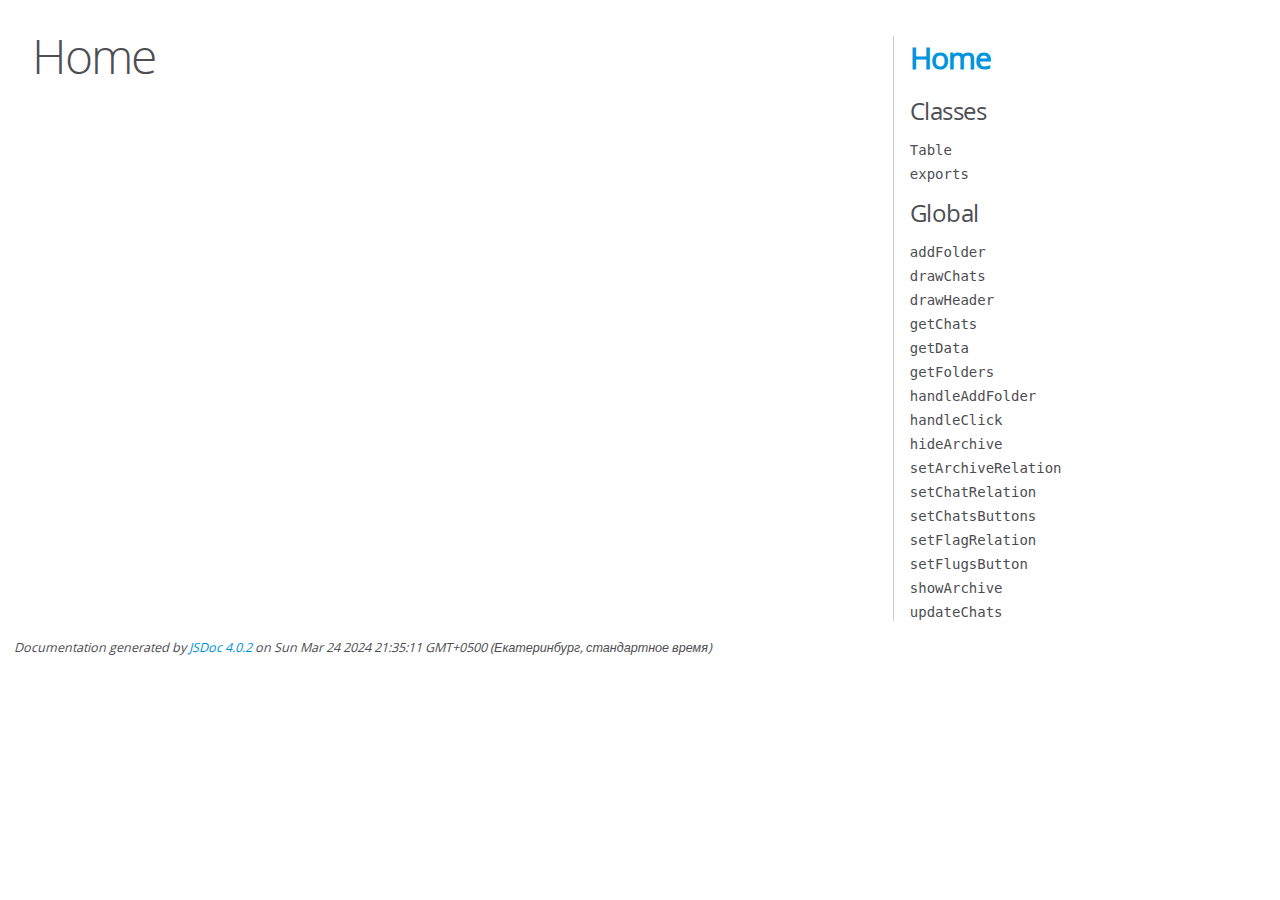
<file: telefolders/web/docs/index.html>
<!DOCTYPE html>
<html lang="en">
<head>
    <meta charset="utf-8">
    <title>JSDoc: Home</title>

    <script src="scripts/prettify/prettify.js"> </script>
    <script src="scripts/prettify/lang-css.js"> </script>
    <!--[if lt IE 9]>
      <script src="//html5shiv.googlecode.com/svn/trunk/html5.js"></script>
    <![endif]-->
    <link type="text/css" rel="stylesheet" href="styles/prettify-tomorrow.css">
    <link type="text/css" rel="stylesheet" href="styles/jsdoc-default.css">
</head>

<body>

<div id="main">

    <h1 class="page-title">Home</h1>

    



    


    <h3> </h3>










    









</div>

<nav>
    <h2><a href="index.html">Home</a></h2><h3>Classes</h3><ul><li><a href="Table.html">Table</a></li><li><a href="module.exports_module.exports.html">exports</a></li></ul><h3>Global</h3><ul><li><a href="global.html#addFolder">addFolder</a></li><li><a href="global.html#drawChats">drawChats</a></li><li><a href="global.html#drawHeader">drawHeader</a></li><li><a href="global.html#getChats">getChats</a></li><li><a href="global.html#getData">getData</a></li><li><a href="global.html#getFolders">getFolders</a></li><li><a href="global.html#handleAddFolder">handleAddFolder</a></li><li><a href="global.html#handleClick">handleClick</a></li><li><a href="global.html#hideArchive">hideArchive</a></li><li><a href="global.html#setArchiveRelation">setArchiveRelation</a></li><li><a href="global.html#setChatRelation">setChatRelation</a></li><li><a href="global.html#setChatsButtons">setChatsButtons</a></li><li><a href="global.html#setFlagRelation">setFlagRelation</a></li><li><a href="global.html#setFlugsButton">setFlugsButton</a></li><li><a href="global.html#showArchive">showArchive</a></li><li><a href="global.html#updateChats">updateChats</a></li></ul>
</nav>

<br class="clear">

<footer>
    Documentation generated by <a href="https://github.com/jsdoc/jsdoc">JSDoc 4.0.2</a> on Sun Mar 24 2024 21:35:11 GMT+0500 (Екатеринбург, стандартное время)
</footer>

<script> prettyPrint(); </script>
<script src="scripts/linenumber.js"> </script>
</body>
</html>
</file>
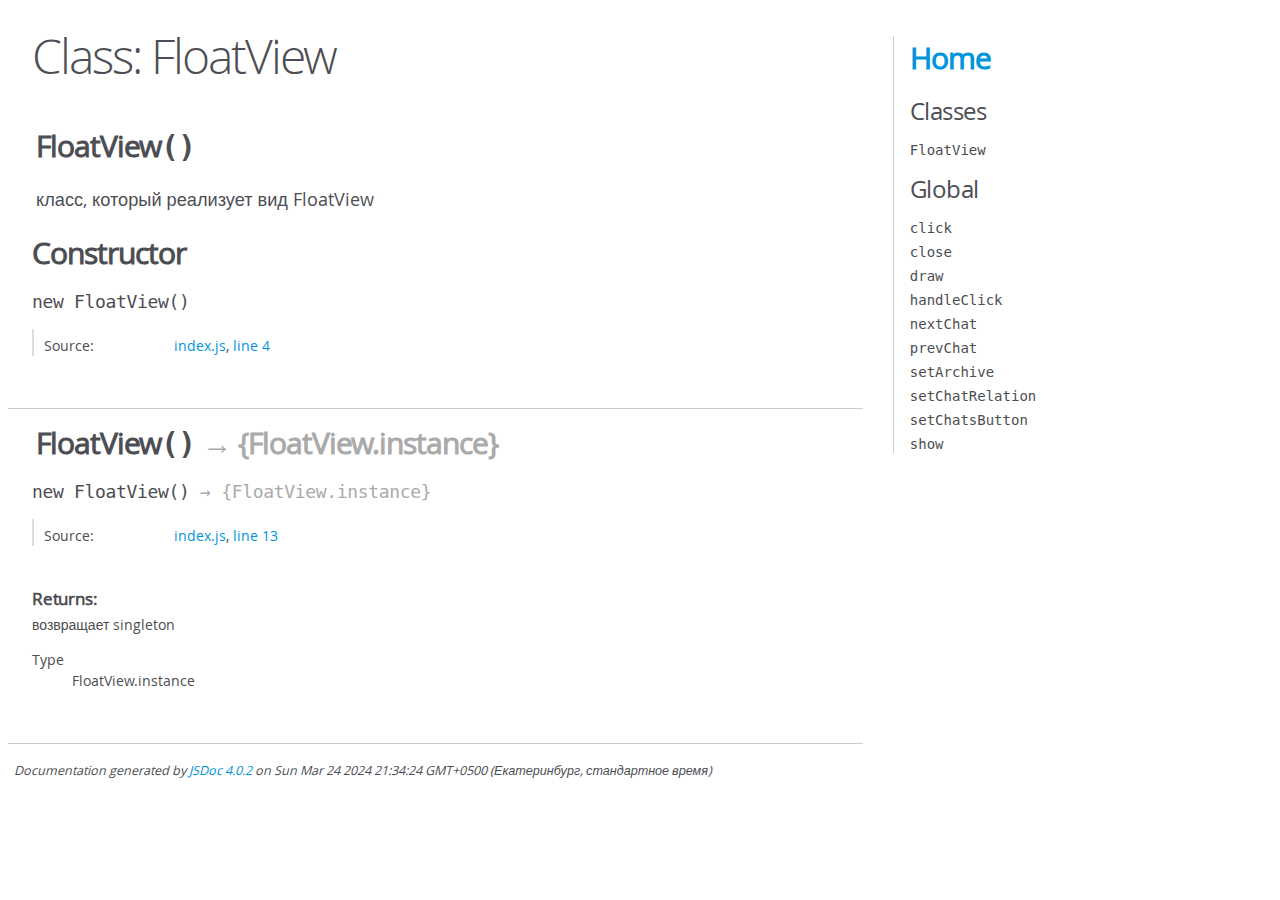
<file: telefolders/web/docs/FloatView.html>
<!DOCTYPE html>
<html lang="en">
<head>
    <meta charset="utf-8">
    <title>JSDoc: Class: FloatView</title>

    <script src="scripts/prettify/prettify.js"> </script>
    <script src="scripts/prettify/lang-css.js"> </script>
    <!--[if lt IE 9]>
      <script src="//html5shiv.googlecode.com/svn/trunk/html5.js"></script>
    <![endif]-->
    <link type="text/css" rel="stylesheet" href="styles/prettify-tomorrow.css">
    <link type="text/css" rel="stylesheet" href="styles/jsdoc-default.css">
</head>

<body>

<div id="main">

    <h1 class="page-title">Class: FloatView</h1>

    




<section>

<header>
    
        <h2><span class="attribs"><span class="type-signature"></span></span>FloatView<span class="signature">()</span><span class="type-signature"></span></h2>
        
            <div class="class-description">класс, который реализует вид FloatView</div>
        
    
</header>

<article>
    <div class="container-overview">
    
        

    
    <h2>Constructor</h2>
    

    
    <h4 class="name" id="FloatView"><span class="type-signature"></span>new FloatView<span class="signature">()</span><span class="type-signature"></span></h4>
    

    















<dl class="details">

    

    

    

    

    

    

    

    

    

    

    

    

    
    <dt class="tag-source">Source:</dt>
    <dd class="tag-source"><ul class="dummy"><li>
        <a href="index.js.html">index.js</a>, <a href="index.js.html#line4">line 4</a>
    </li></ul></dd>
    

    

    

    
</dl>




















    
    </div>

    

    

    

    

    

    

    

    

    

    
</article>

</section>







<section>

<header>
    
        <h2><span class="attribs"><span class="type-signature"></span></span>FloatView<span class="signature">()</span><span class="type-signature"> &rarr; {FloatView.instance}</span></h2>
        
    
</header>

<article>
    <div class="container-overview">
    
        

    

    
    <h4 class="name" id="FloatView"><span class="type-signature"></span>new FloatView<span class="signature">()</span><span class="type-signature"> &rarr; {FloatView.instance}</span></h4>
    

    















<dl class="details">

    

    

    

    

    

    

    

    

    

    

    

    

    
    <dt class="tag-source">Source:</dt>
    <dd class="tag-source"><ul class="dummy"><li>
        <a href="index.js.html">index.js</a>, <a href="index.js.html#line13">line 13</a>
    </li></ul></dd>
    

    

    

    
</dl>















<h5>Returns:</h5>

        
<div class="param-desc">
    возвращает singleton
</div>



<dl>
    <dt>
        Type
    </dt>
    <dd>
        
<span class="param-type">FloatView.instance</span>


    </dd>
</dl>

    





    
    </div>

    

    

    

    

    

    

    

    

    

    
</article>

</section>




</div>

<nav>
    <h2><a href="index.html">Home</a></h2><h3>Classes</h3><ul><li><a href="FloatView.html">FloatView</a></li></ul><h3>Global</h3><ul><li><a href="global.html#click">click</a></li><li><a href="global.html#close">close</a></li><li><a href="global.html#draw">draw</a></li><li><a href="global.html#handleClick">handleClick</a></li><li><a href="global.html#nextChat">nextChat</a></li><li><a href="global.html#prevChat">prevChat</a></li><li><a href="global.html#setArchive">setArchive</a></li><li><a href="global.html#setChatRelation">setChatRelation</a></li><li><a href="global.html#setChatsButton">setChatsButton</a></li><li><a href="global.html#show">show</a></li></ul>
</nav>

<br class="clear">

<footer>
    Documentation generated by <a href="https://github.com/jsdoc/jsdoc">JSDoc 4.0.2</a> on Sun Mar 24 2024 21:34:24 GMT+0500 (Екатеринбург, стандартное время)
</footer>

<script> prettyPrint(); </script>
<script src="scripts/linenumber.js"> </script>
</body>
</html>
</file>
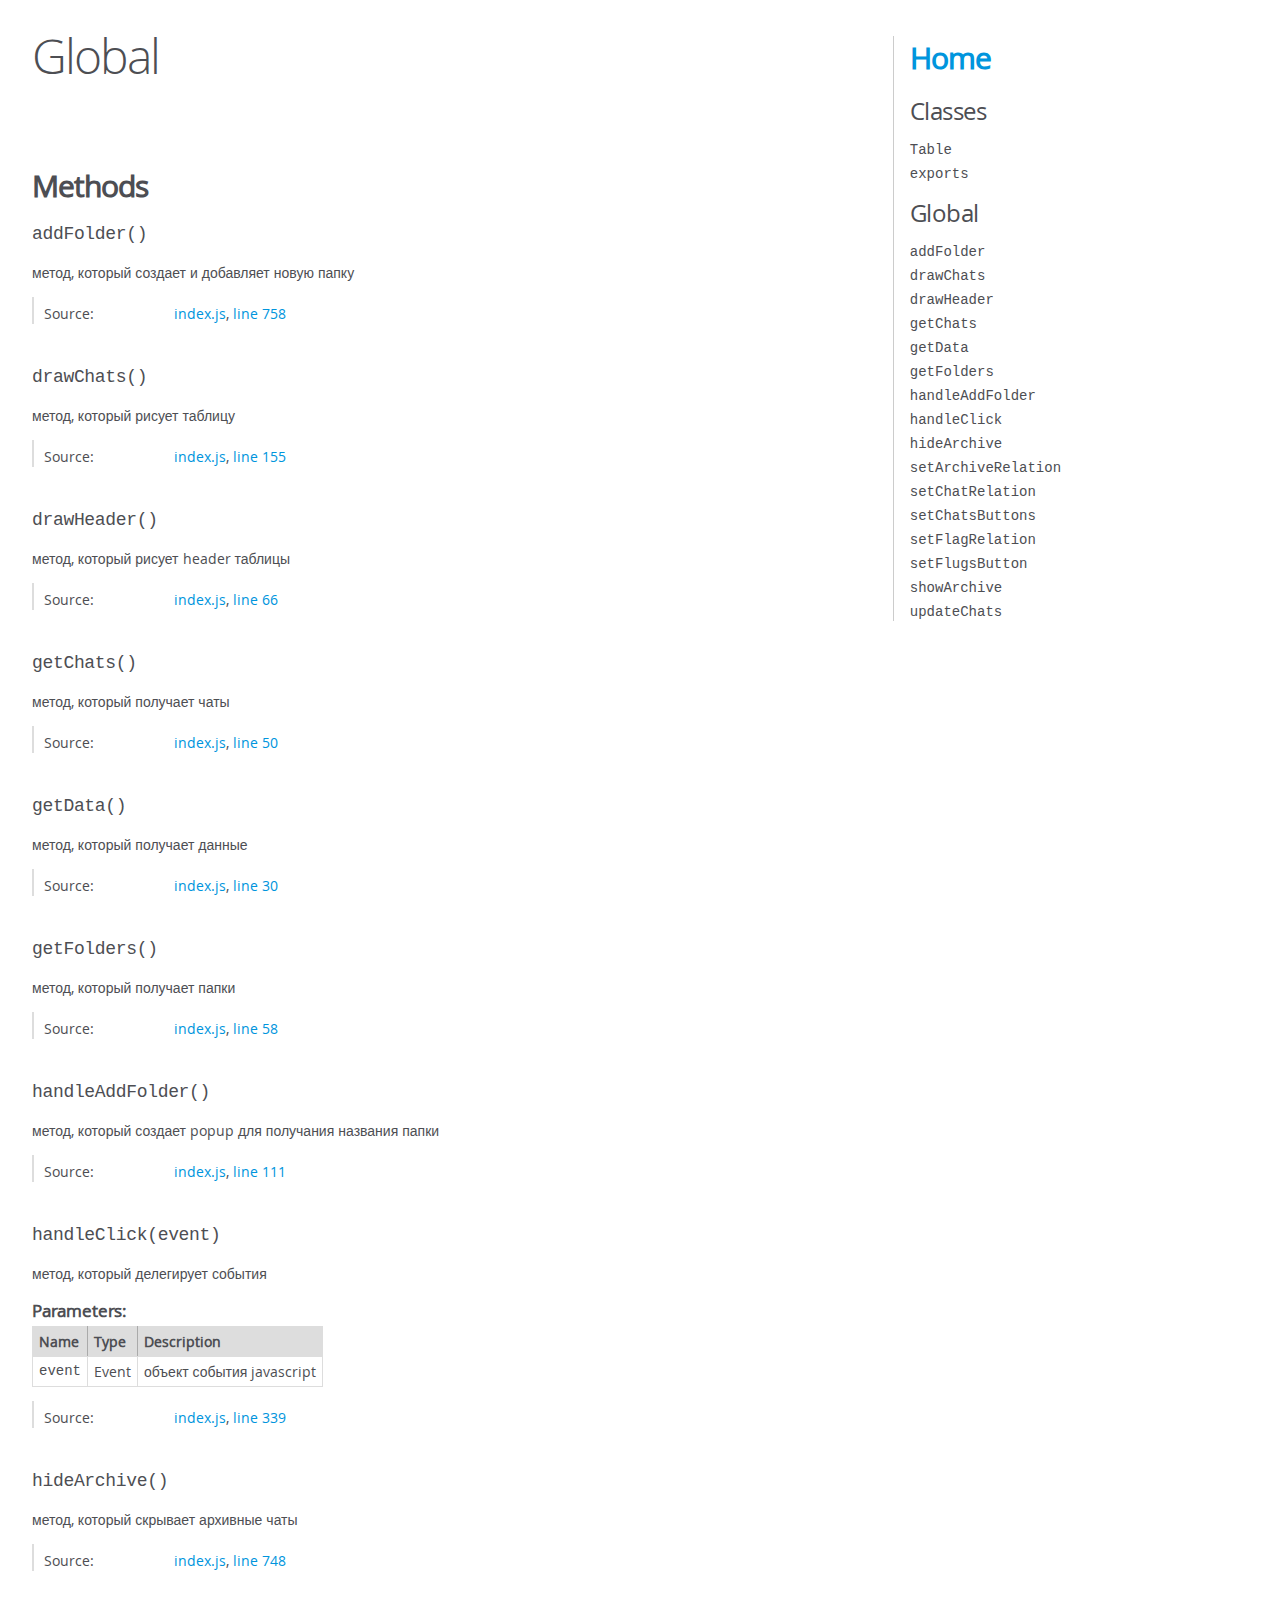
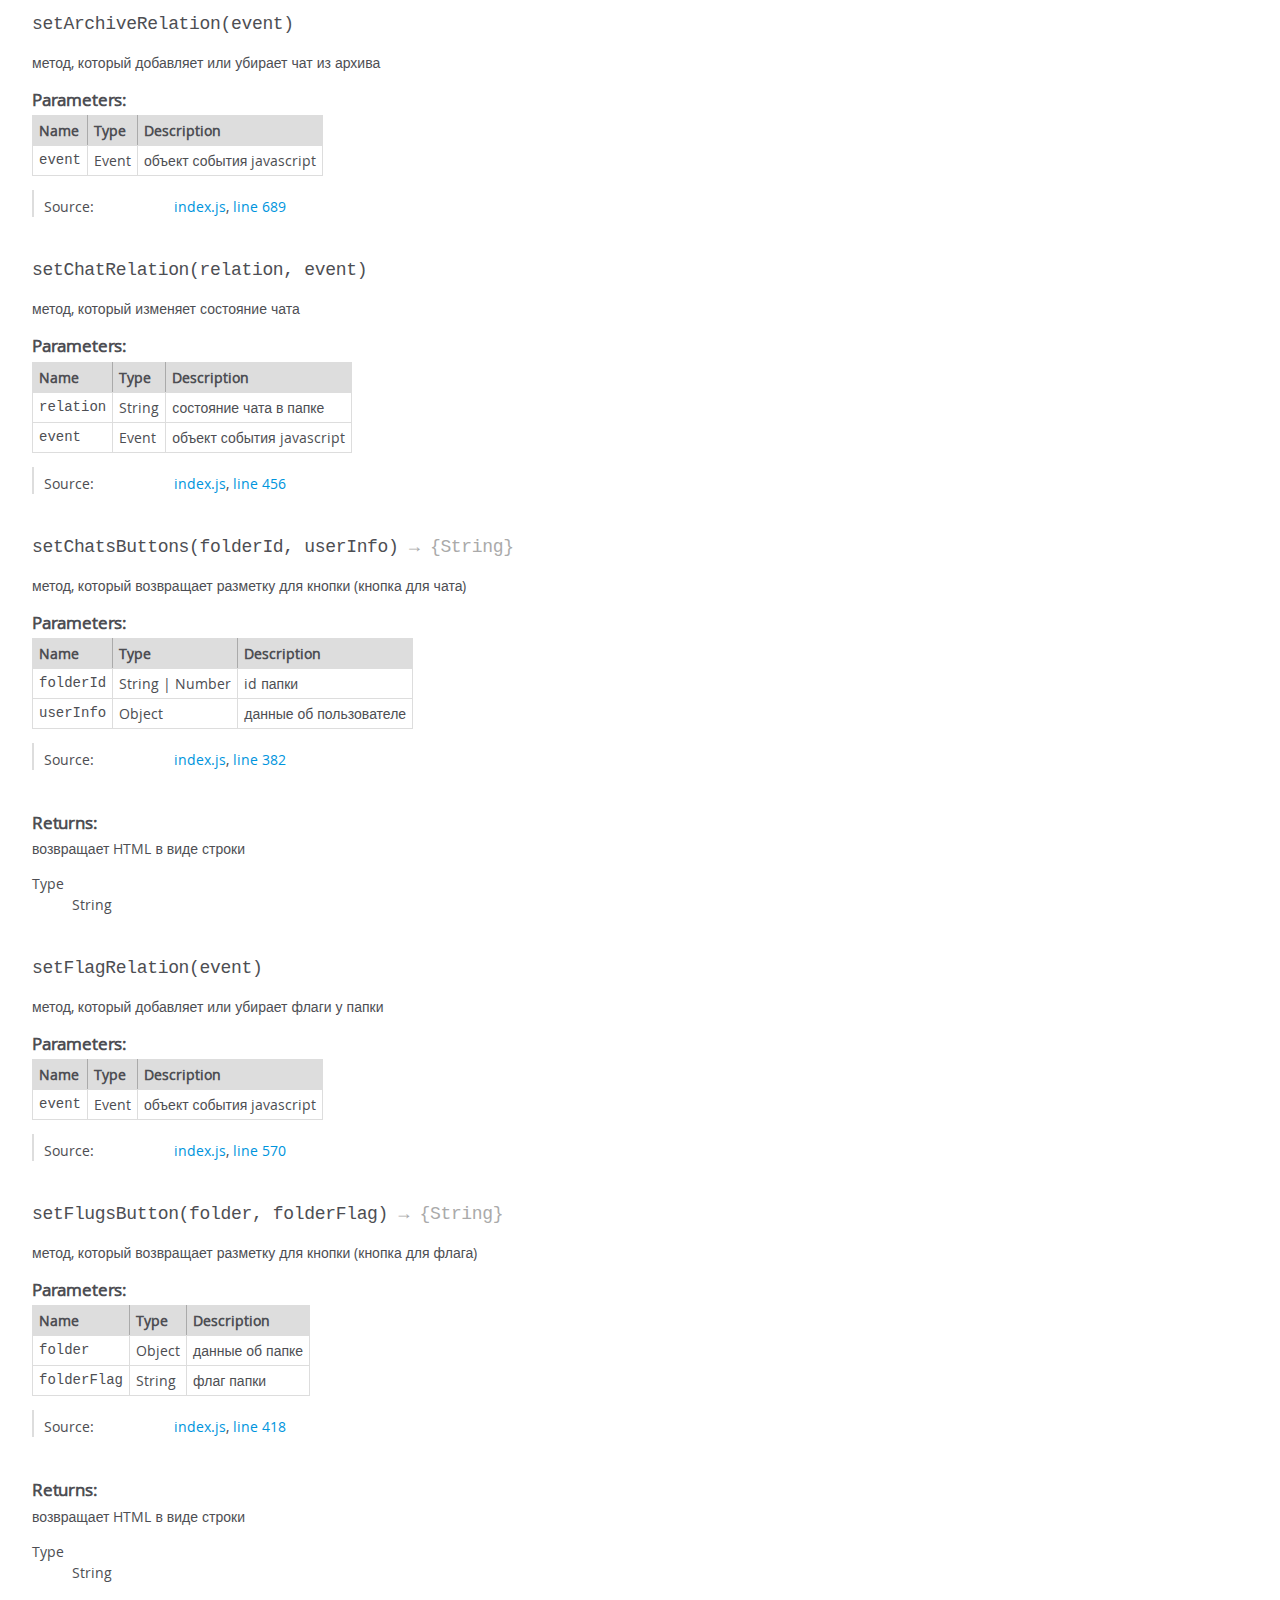
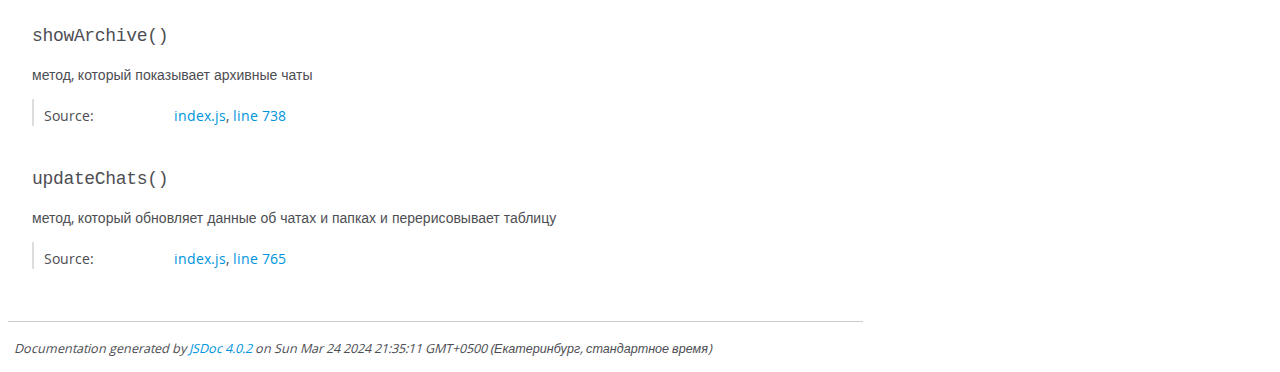
<file: telefolders/web/docs/global.html>
<!DOCTYPE html>
<html lang="en">
<head>
    <meta charset="utf-8">
    <title>JSDoc: Global</title>

    <script src="scripts/prettify/prettify.js"> </script>
    <script src="scripts/prettify/lang-css.js"> </script>
    <!--[if lt IE 9]>
      <script src="//html5shiv.googlecode.com/svn/trunk/html5.js"></script>
    <![endif]-->
    <link type="text/css" rel="stylesheet" href="styles/prettify-tomorrow.css">
    <link type="text/css" rel="stylesheet" href="styles/jsdoc-default.css">
</head>

<body>

<div id="main">

    <h1 class="page-title">Global</h1>

    




<section>

<header>
    
        <h2></h2>
        
    
</header>

<article>
    <div class="container-overview">
    
        

        


<dl class="details">

    

    

    

    

    

    

    

    

    

    

    

    

    

    

    

    
</dl>


        
    
    </div>

    

    

    

    

    

    

    

    
        <h3 class="subsection-title">Methods</h3>

        
            

    

    
    <h4 class="name" id="addFolder"><span class="type-signature"></span>addFolder<span class="signature">()</span><span class="type-signature"></span></h4>
    

    



<div class="description">
    метод, который создает и добавляет новую папку
</div>













<dl class="details">

    

    

    

    

    

    

    

    

    

    

    

    

    
    <dt class="tag-source">Source:</dt>
    <dd class="tag-source"><ul class="dummy"><li>
        <a href="index.js.html">index.js</a>, <a href="index.js.html#line758">line 758</a>
    </li></ul></dd>
    

    

    

    
</dl>




















        
            

    

    
    <h4 class="name" id="drawChats"><span class="type-signature"></span>drawChats<span class="signature">()</span><span class="type-signature"></span></h4>
    

    



<div class="description">
    метод, который рисует таблицу
</div>













<dl class="details">

    

    

    

    

    

    

    

    

    

    

    

    

    
    <dt class="tag-source">Source:</dt>
    <dd class="tag-source"><ul class="dummy"><li>
        <a href="index.js.html">index.js</a>, <a href="index.js.html#line155">line 155</a>
    </li></ul></dd>
    

    

    

    
</dl>




















        
            

    

    
    <h4 class="name" id="drawHeader"><span class="type-signature"></span>drawHeader<span class="signature">()</span><span class="type-signature"></span></h4>
    

    



<div class="description">
    метод, который рисует header таблицы
</div>













<dl class="details">

    

    

    

    

    

    

    

    

    

    

    

    

    
    <dt class="tag-source">Source:</dt>
    <dd class="tag-source"><ul class="dummy"><li>
        <a href="index.js.html">index.js</a>, <a href="index.js.html#line66">line 66</a>
    </li></ul></dd>
    

    

    

    
</dl>




















        
            

    

    
    <h4 class="name" id="getChats"><span class="type-signature"></span>getChats<span class="signature">()</span><span class="type-signature"></span></h4>
    

    



<div class="description">
    метод, который получает чаты
</div>













<dl class="details">

    

    

    

    

    

    

    

    

    

    

    

    

    
    <dt class="tag-source">Source:</dt>
    <dd class="tag-source"><ul class="dummy"><li>
        <a href="index.js.html">index.js</a>, <a href="index.js.html#line50">line 50</a>
    </li></ul></dd>
    

    

    

    
</dl>




















        
            

    

    
    <h4 class="name" id="getData"><span class="type-signature"></span>getData<span class="signature">()</span><span class="type-signature"></span></h4>
    

    



<div class="description">
    метод, который получает данные
</div>













<dl class="details">

    

    

    

    

    

    

    

    

    

    

    

    

    
    <dt class="tag-source">Source:</dt>
    <dd class="tag-source"><ul class="dummy"><li>
        <a href="index.js.html">index.js</a>, <a href="index.js.html#line30">line 30</a>
    </li></ul></dd>
    

    

    

    
</dl>




















        
            

    

    
    <h4 class="name" id="getFolders"><span class="type-signature"></span>getFolders<span class="signature">()</span><span class="type-signature"></span></h4>
    

    



<div class="description">
    метод, который получает папки
</div>













<dl class="details">

    

    

    

    

    

    

    

    

    

    

    

    

    
    <dt class="tag-source">Source:</dt>
    <dd class="tag-source"><ul class="dummy"><li>
        <a href="index.js.html">index.js</a>, <a href="index.js.html#line58">line 58</a>
    </li></ul></dd>
    

    

    

    
</dl>




















        
            

    

    
    <h4 class="name" id="handleAddFolder"><span class="type-signature"></span>handleAddFolder<span class="signature">()</span><span class="type-signature"></span></h4>
    

    



<div class="description">
    метод, который создает popup для получания названия папки
</div>













<dl class="details">

    

    

    

    

    

    

    

    

    

    

    

    

    
    <dt class="tag-source">Source:</dt>
    <dd class="tag-source"><ul class="dummy"><li>
        <a href="index.js.html">index.js</a>, <a href="index.js.html#line111">line 111</a>
    </li></ul></dd>
    

    

    

    
</dl>




















        
            

    

    
    <h4 class="name" id="handleClick"><span class="type-signature"></span>handleClick<span class="signature">(event)</span><span class="type-signature"></span></h4>
    

    



<div class="description">
    метод, который делегирует события
</div>









    <h5>Parameters:</h5>
    

<table class="params">
    <thead>
    <tr>
        
        <th>Name</th>
        

        <th>Type</th>

        

        

        <th class="last">Description</th>
    </tr>
    </thead>

    <tbody>
    

        <tr>
            
                <td class="name"><code>event</code></td>
            

            <td class="type">
            
                
<span class="param-type">Event</span>


            
            </td>

            

            

            <td class="description last">объект события javascript</td>
        </tr>

    
    </tbody>
</table>






<dl class="details">

    

    

    

    

    

    

    

    

    

    

    

    

    
    <dt class="tag-source">Source:</dt>
    <dd class="tag-source"><ul class="dummy"><li>
        <a href="index.js.html">index.js</a>, <a href="index.js.html#line339">line 339</a>
    </li></ul></dd>
    

    

    

    
</dl>




















        
            

    

    
    <h4 class="name" id="hideArchive"><span class="type-signature"></span>hideArchive<span class="signature">()</span><span class="type-signature"></span></h4>
    

    



<div class="description">
    метод, который скрывает архивные чаты
</div>













<dl class="details">

    

    

    

    

    

    

    

    

    

    

    

    

    
    <dt class="tag-source">Source:</dt>
    <dd class="tag-source"><ul class="dummy"><li>
        <a href="index.js.html">index.js</a>, <a href="index.js.html#line748">line 748</a>
    </li></ul></dd>
    

    

    

    
</dl>




















        
            

    

    
    <h4 class="name" id="setArchiveRelation"><span class="type-signature"></span>setArchiveRelation<span class="signature">(event)</span><span class="type-signature"></span></h4>
    

    



<div class="description">
    метод, который добавляет или убирает чат из архива
</div>









    <h5>Parameters:</h5>
    

<table class="params">
    <thead>
    <tr>
        
        <th>Name</th>
        

        <th>Type</th>

        

        

        <th class="last">Description</th>
    </tr>
    </thead>

    <tbody>
    

        <tr>
            
                <td class="name"><code>event</code></td>
            

            <td class="type">
            
                
<span class="param-type">Event</span>


            
            </td>

            

            

            <td class="description last">объект события javascript</td>
        </tr>

    
    </tbody>
</table>






<dl class="details">

    

    

    

    

    

    

    

    

    

    

    

    

    
    <dt class="tag-source">Source:</dt>
    <dd class="tag-source"><ul class="dummy"><li>
        <a href="index.js.html">index.js</a>, <a href="index.js.html#line689">line 689</a>
    </li></ul></dd>
    

    

    

    
</dl>




















        
            

    

    
    <h4 class="name" id="setChatRelation"><span class="type-signature"></span>setChatRelation<span class="signature">(relation, event)</span><span class="type-signature"></span></h4>
    

    



<div class="description">
    метод, который изменяет состояние чата
</div>









    <h5>Parameters:</h5>
    

<table class="params">
    <thead>
    <tr>
        
        <th>Name</th>
        

        <th>Type</th>

        

        

        <th class="last">Description</th>
    </tr>
    </thead>

    <tbody>
    

        <tr>
            
                <td class="name"><code>relation</code></td>
            

            <td class="type">
            
                
<span class="param-type">String</span>


            
            </td>

            

            

            <td class="description last">состояние чата в папке</td>
        </tr>

    

        <tr>
            
                <td class="name"><code>event</code></td>
            

            <td class="type">
            
                
<span class="param-type">Event</span>


            
            </td>

            

            

            <td class="description last">объект события javascript</td>
        </tr>

    
    </tbody>
</table>






<dl class="details">

    

    

    

    

    

    

    

    

    

    

    

    

    
    <dt class="tag-source">Source:</dt>
    <dd class="tag-source"><ul class="dummy"><li>
        <a href="index.js.html">index.js</a>, <a href="index.js.html#line456">line 456</a>
    </li></ul></dd>
    

    

    

    
</dl>




















        
            

    

    
    <h4 class="name" id="setChatsButtons"><span class="type-signature"></span>setChatsButtons<span class="signature">(folderId, userInfo)</span><span class="type-signature"> &rarr; {String}</span></h4>
    

    



<div class="description">
    метод, который возвращает разметку для кнопки (кнопка для чата)
</div>









    <h5>Parameters:</h5>
    

<table class="params">
    <thead>
    <tr>
        
        <th>Name</th>
        

        <th>Type</th>

        

        

        <th class="last">Description</th>
    </tr>
    </thead>

    <tbody>
    

        <tr>
            
                <td class="name"><code>folderId</code></td>
            

            <td class="type">
            
                
<span class="param-type">String</span>
|

<span class="param-type">Number</span>


            
            </td>

            

            

            <td class="description last">id папки</td>
        </tr>

    

        <tr>
            
                <td class="name"><code>userInfo</code></td>
            

            <td class="type">
            
                
<span class="param-type">Object</span>


            
            </td>

            

            

            <td class="description last">данные об пользователе</td>
        </tr>

    
    </tbody>
</table>






<dl class="details">

    

    

    

    

    

    

    

    

    

    

    

    

    
    <dt class="tag-source">Source:</dt>
    <dd class="tag-source"><ul class="dummy"><li>
        <a href="index.js.html">index.js</a>, <a href="index.js.html#line382">line 382</a>
    </li></ul></dd>
    

    

    

    
</dl>















<h5>Returns:</h5>

        
<div class="param-desc">
    возвращает HTML в виде строки
</div>



<dl>
    <dt>
        Type
    </dt>
    <dd>
        
<span class="param-type">String</span>


    </dd>
</dl>

    





        
            

    

    
    <h4 class="name" id="setFlagRelation"><span class="type-signature"></span>setFlagRelation<span class="signature">(event)</span><span class="type-signature"></span></h4>
    

    



<div class="description">
    метод, который добавляет или убирает флаги у папки
</div>









    <h5>Parameters:</h5>
    

<table class="params">
    <thead>
    <tr>
        
        <th>Name</th>
        

        <th>Type</th>

        

        

        <th class="last">Description</th>
    </tr>
    </thead>

    <tbody>
    

        <tr>
            
                <td class="name"><code>event</code></td>
            

            <td class="type">
            
                
<span class="param-type">Event</span>


            
            </td>

            

            

            <td class="description last">объект события javascript</td>
        </tr>

    
    </tbody>
</table>






<dl class="details">

    

    

    

    

    

    

    

    

    

    

    

    

    
    <dt class="tag-source">Source:</dt>
    <dd class="tag-source"><ul class="dummy"><li>
        <a href="index.js.html">index.js</a>, <a href="index.js.html#line570">line 570</a>
    </li></ul></dd>
    

    

    

    
</dl>




















        
            

    

    
    <h4 class="name" id="setFlugsButton"><span class="type-signature"></span>setFlugsButton<span class="signature">(folder, folderFlag)</span><span class="type-signature"> &rarr; {String}</span></h4>
    

    



<div class="description">
    метод, который возвращает разметку для кнопки (кнопка для флага)
</div>









    <h5>Parameters:</h5>
    

<table class="params">
    <thead>
    <tr>
        
        <th>Name</th>
        

        <th>Type</th>

        

        

        <th class="last">Description</th>
    </tr>
    </thead>

    <tbody>
    

        <tr>
            
                <td class="name"><code>folder</code></td>
            

            <td class="type">
            
                
<span class="param-type">Object</span>


            
            </td>

            

            

            <td class="description last">данные об папке</td>
        </tr>

    

        <tr>
            
                <td class="name"><code>folderFlag</code></td>
            

            <td class="type">
            
                
<span class="param-type">String</span>


            
            </td>

            

            

            <td class="description last">флаг папки</td>
        </tr>

    
    </tbody>
</table>






<dl class="details">

    

    

    

    

    

    

    

    

    

    

    

    

    
    <dt class="tag-source">Source:</dt>
    <dd class="tag-source"><ul class="dummy"><li>
        <a href="index.js.html">index.js</a>, <a href="index.js.html#line418">line 418</a>
    </li></ul></dd>
    

    

    

    
</dl>















<h5>Returns:</h5>

        
<div class="param-desc">
    возвращает HTML в виде строки
</div>



<dl>
    <dt>
        Type
    </dt>
    <dd>
        
<span class="param-type">String</span>


    </dd>
</dl>

    





        
            

    

    
    <h4 class="name" id="showArchive"><span class="type-signature"></span>showArchive<span class="signature">()</span><span class="type-signature"></span></h4>
    

    



<div class="description">
    метод, который показывает архивные чаты
</div>













<dl class="details">

    

    

    

    

    

    

    

    

    

    

    

    

    
    <dt class="tag-source">Source:</dt>
    <dd class="tag-source"><ul class="dummy"><li>
        <a href="index.js.html">index.js</a>, <a href="index.js.html#line738">line 738</a>
    </li></ul></dd>
    

    

    

    
</dl>




















        
            

    

    
    <h4 class="name" id="updateChats"><span class="type-signature"></span>updateChats<span class="signature">()</span><span class="type-signature"></span></h4>
    

    



<div class="description">
    метод, который обновляет данные об чатах и папках и перерисовывает таблицу
</div>













<dl class="details">

    

    

    

    

    

    

    

    

    

    

    

    

    
    <dt class="tag-source">Source:</dt>
    <dd class="tag-source"><ul class="dummy"><li>
        <a href="index.js.html">index.js</a>, <a href="index.js.html#line765">line 765</a>
    </li></ul></dd>
    

    

    

    
</dl>




















        
    

    

    
</article>

</section>




</div>

<nav>
    <h2><a href="index.html">Home</a></h2><h3>Classes</h3><ul><li><a href="Table.html">Table</a></li><li><a href="module.exports_module.exports.html">exports</a></li></ul><h3>Global</h3><ul><li><a href="global.html#addFolder">addFolder</a></li><li><a href="global.html#drawChats">drawChats</a></li><li><a href="global.html#drawHeader">drawHeader</a></li><li><a href="global.html#getChats">getChats</a></li><li><a href="global.html#getData">getData</a></li><li><a href="global.html#getFolders">getFolders</a></li><li><a href="global.html#handleAddFolder">handleAddFolder</a></li><li><a href="global.html#handleClick">handleClick</a></li><li><a href="global.html#hideArchive">hideArchive</a></li><li><a href="global.html#setArchiveRelation">setArchiveRelation</a></li><li><a href="global.html#setChatRelation">setChatRelation</a></li><li><a href="global.html#setChatsButtons">setChatsButtons</a></li><li><a href="global.html#setFlagRelation">setFlagRelation</a></li><li><a href="global.html#setFlugsButton">setFlugsButton</a></li><li><a href="global.html#showArchive">showArchive</a></li><li><a href="global.html#updateChats">updateChats</a></li></ul>
</nav>

<br class="clear">

<footer>
    Documentation generated by <a href="https://github.com/jsdoc/jsdoc">JSDoc 4.0.2</a> on Sun Mar 24 2024 21:35:11 GMT+0500 (Екатеринбург, стандартное время)
</footer>

<script> prettyPrint(); </script>
<script src="scripts/linenumber.js"> </script>
</body>
</html>
</file>
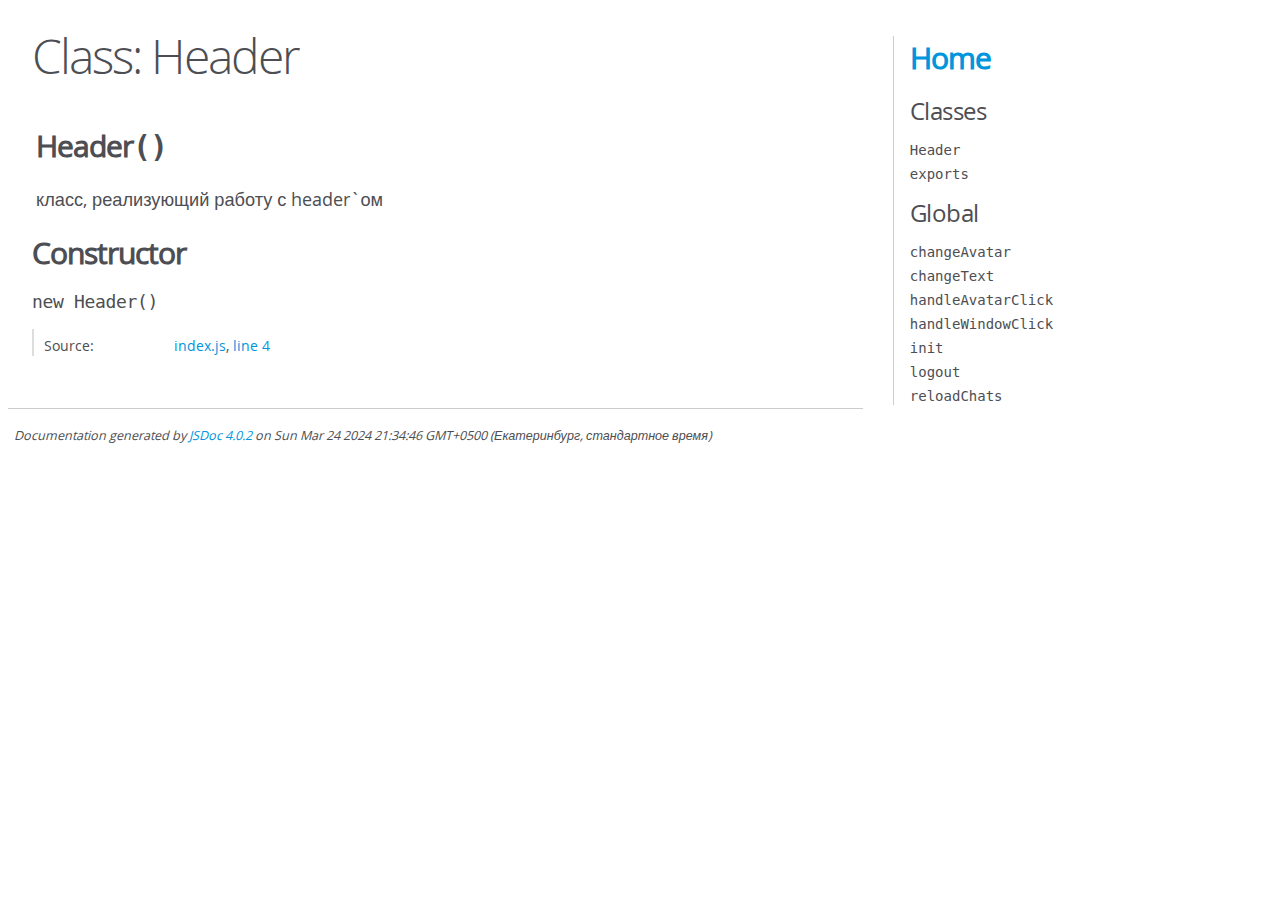
<file: telefolders/web/docs/Header.html>
<!DOCTYPE html>
<html lang="en">
<head>
    <meta charset="utf-8">
    <title>JSDoc: Class: Header</title>

    <script src="scripts/prettify/prettify.js"> </script>
    <script src="scripts/prettify/lang-css.js"> </script>
    <!--[if lt IE 9]>
      <script src="//html5shiv.googlecode.com/svn/trunk/html5.js"></script>
    <![endif]-->
    <link type="text/css" rel="stylesheet" href="styles/prettify-tomorrow.css">
    <link type="text/css" rel="stylesheet" href="styles/jsdoc-default.css">
</head>

<body>

<div id="main">

    <h1 class="page-title">Class: Header</h1>

    




<section>

<header>
    
        <h2><span class="attribs"><span class="type-signature"></span></span>Header<span class="signature">()</span><span class="type-signature"></span></h2>
        
            <div class="class-description">класс, реализующий работу с header`ом</div>
        
    
</header>

<article>
    <div class="container-overview">
    
        

    
    <h2>Constructor</h2>
    

    
    <h4 class="name" id="Header"><span class="type-signature"></span>new Header<span class="signature">()</span><span class="type-signature"></span></h4>
    

    















<dl class="details">

    

    

    

    

    

    

    

    

    

    

    

    

    
    <dt class="tag-source">Source:</dt>
    <dd class="tag-source"><ul class="dummy"><li>
        <a href="index.js.html">index.js</a>, <a href="index.js.html#line4">line 4</a>
    </li></ul></dd>
    

    

    

    
</dl>




















    
    </div>

    

    

    

    

    

    

    

    

    

    
</article>

</section>




</div>

<nav>
    <h2><a href="index.html">Home</a></h2><h3>Classes</h3><ul><li><a href="Header.html">Header</a></li><li><a href="module.exports_module.exports.html">exports</a></li></ul><h3>Global</h3><ul><li><a href="global.html#changeAvatar">changeAvatar</a></li><li><a href="global.html#changeText">changeText</a></li><li><a href="global.html#handleAvatarClick">handleAvatarClick</a></li><li><a href="global.html#handleWindowClick">handleWindowClick</a></li><li><a href="global.html#init">init</a></li><li><a href="global.html#logout">logout</a></li><li><a href="global.html#reloadChats">reloadChats</a></li></ul>
</nav>

<br class="clear">

<footer>
    Documentation generated by <a href="https://github.com/jsdoc/jsdoc">JSDoc 4.0.2</a> on Sun Mar 24 2024 21:34:46 GMT+0500 (Екатеринбург, стандартное время)
</footer>

<script> prettyPrint(); </script>
<script src="scripts/linenumber.js"> </script>
</body>
</html>
</file>
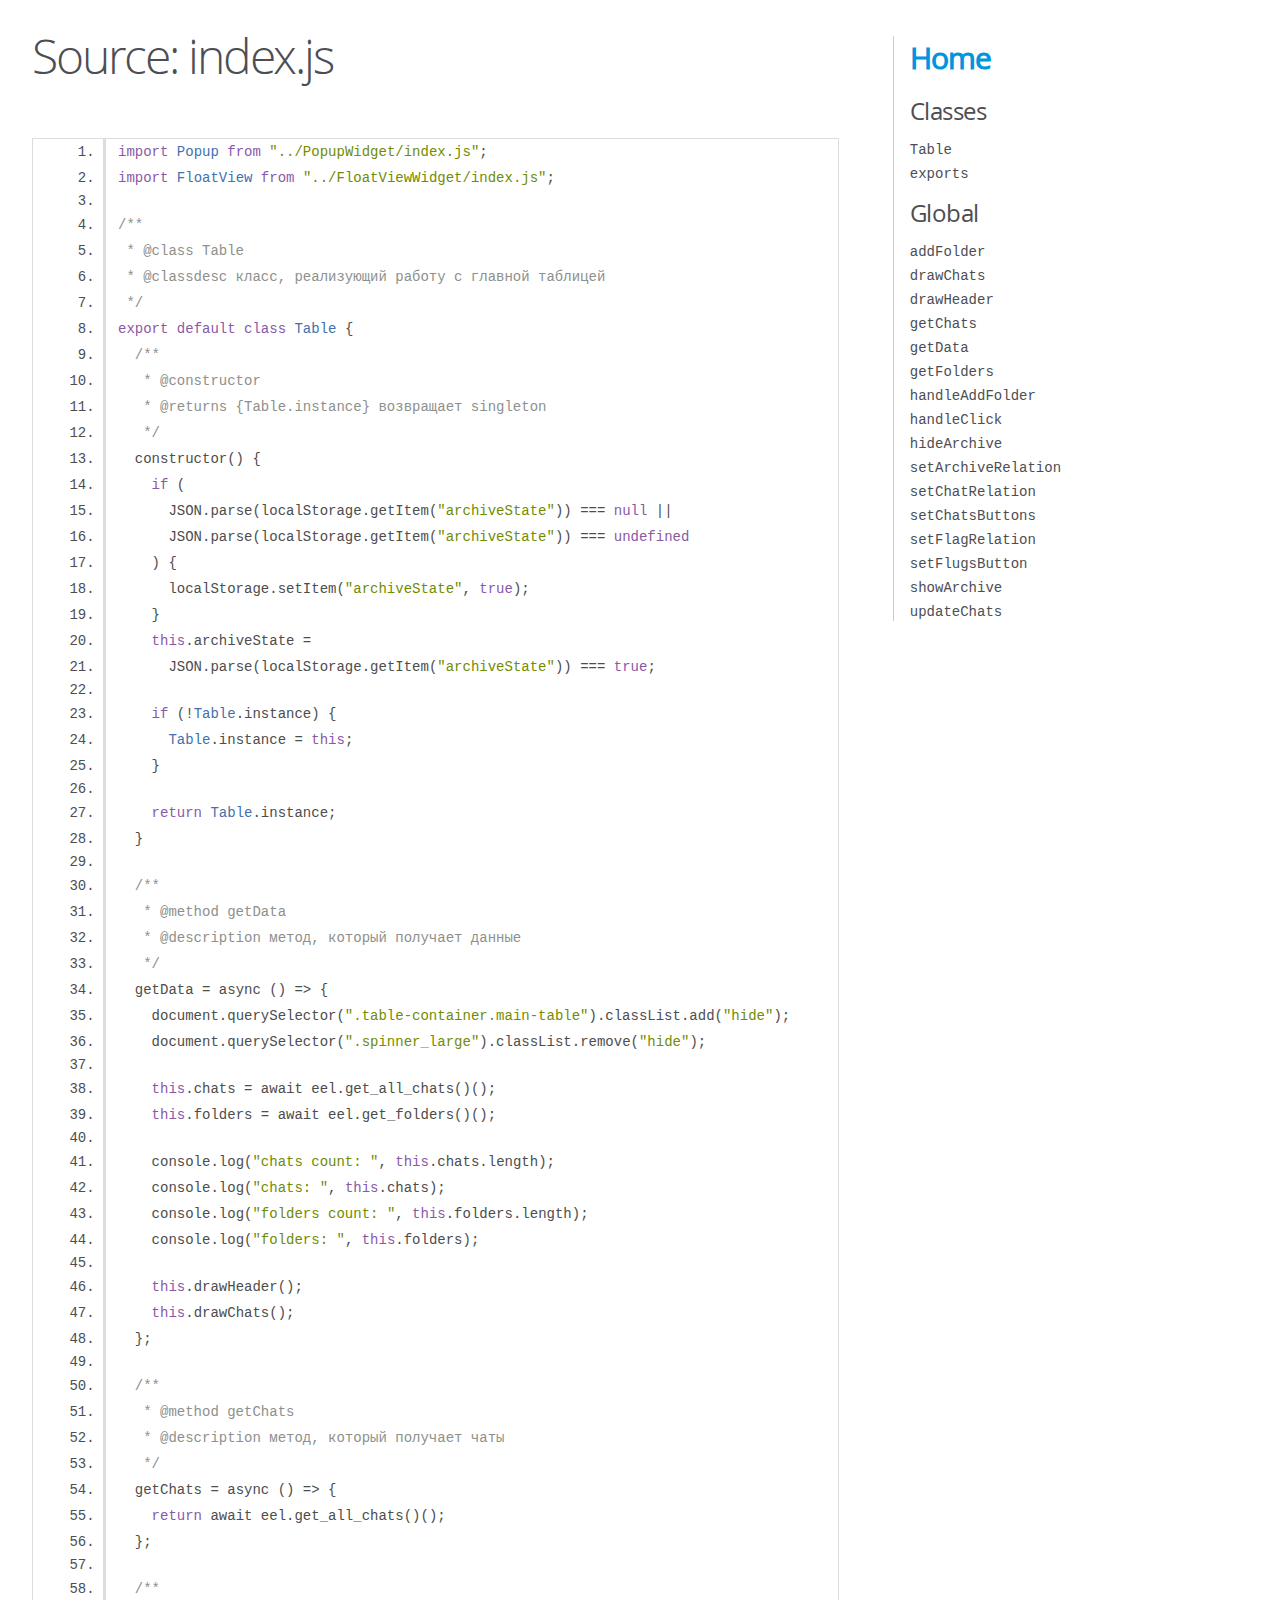
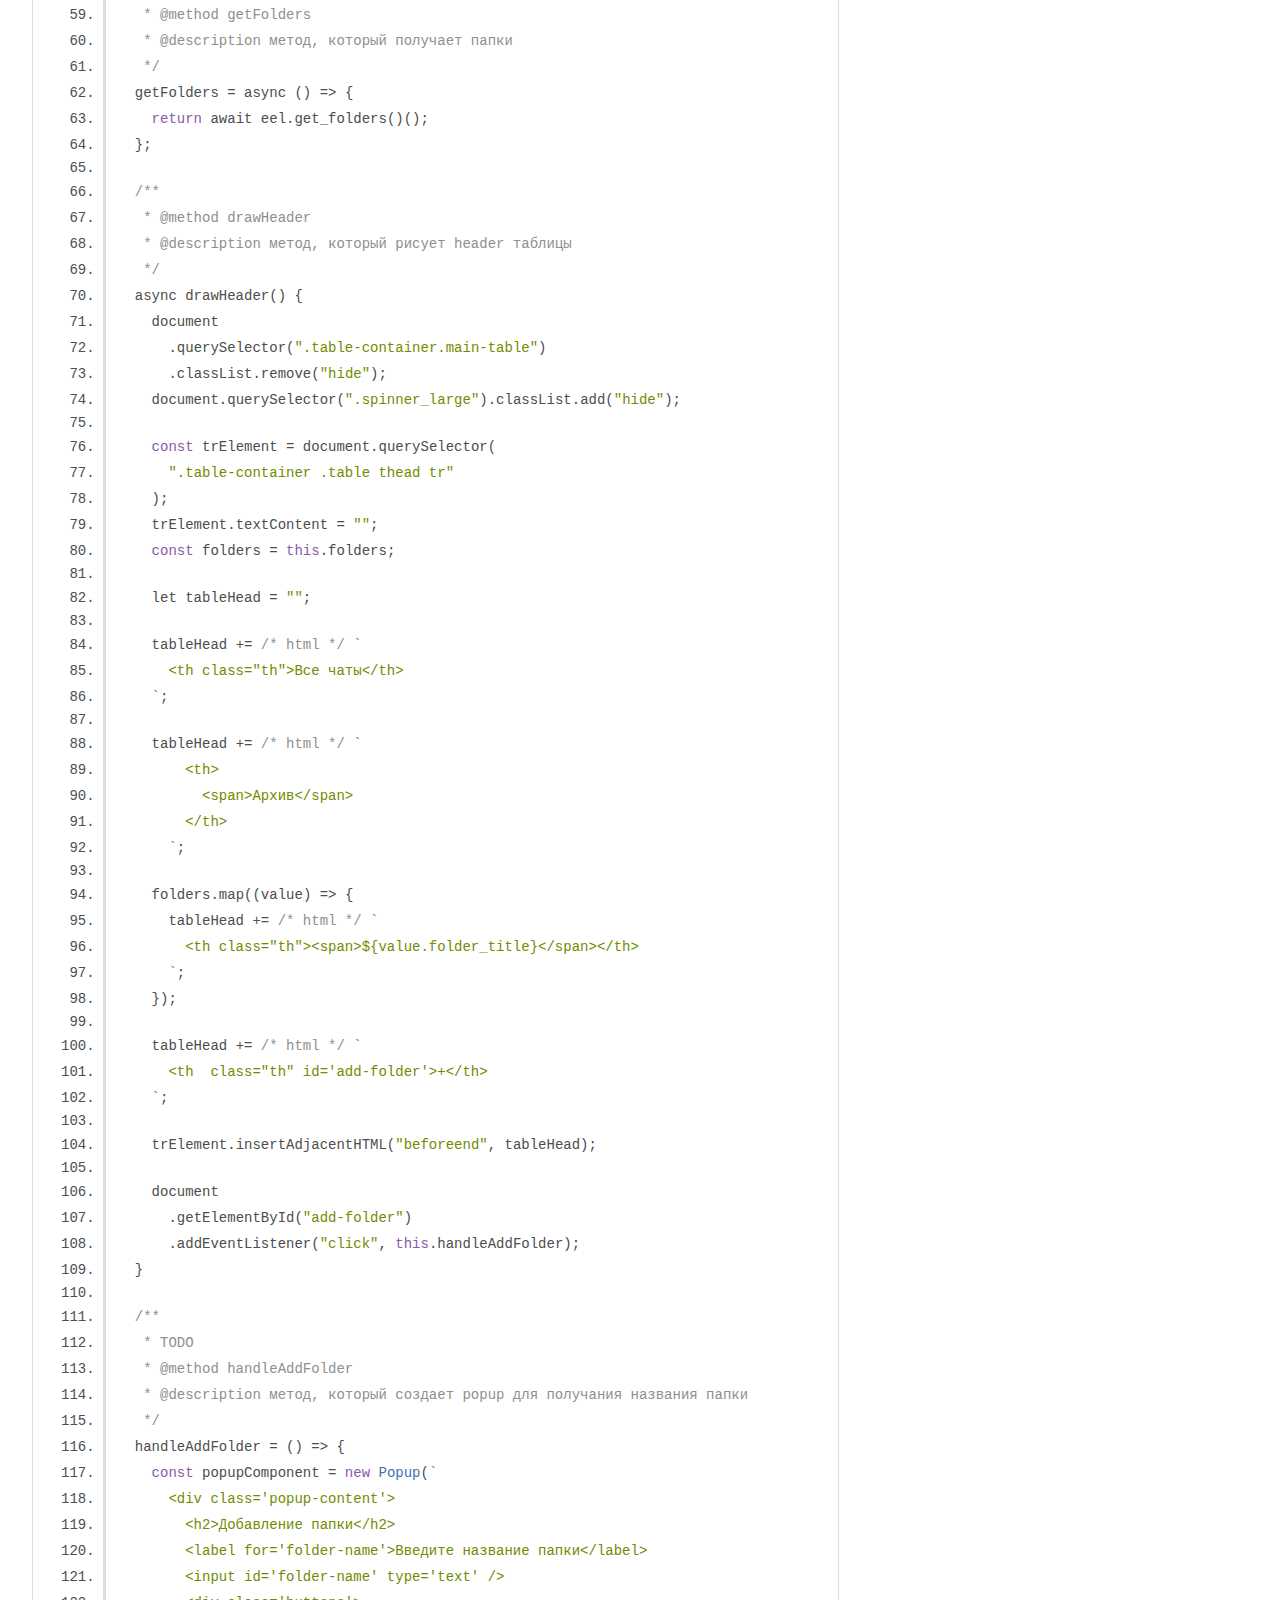
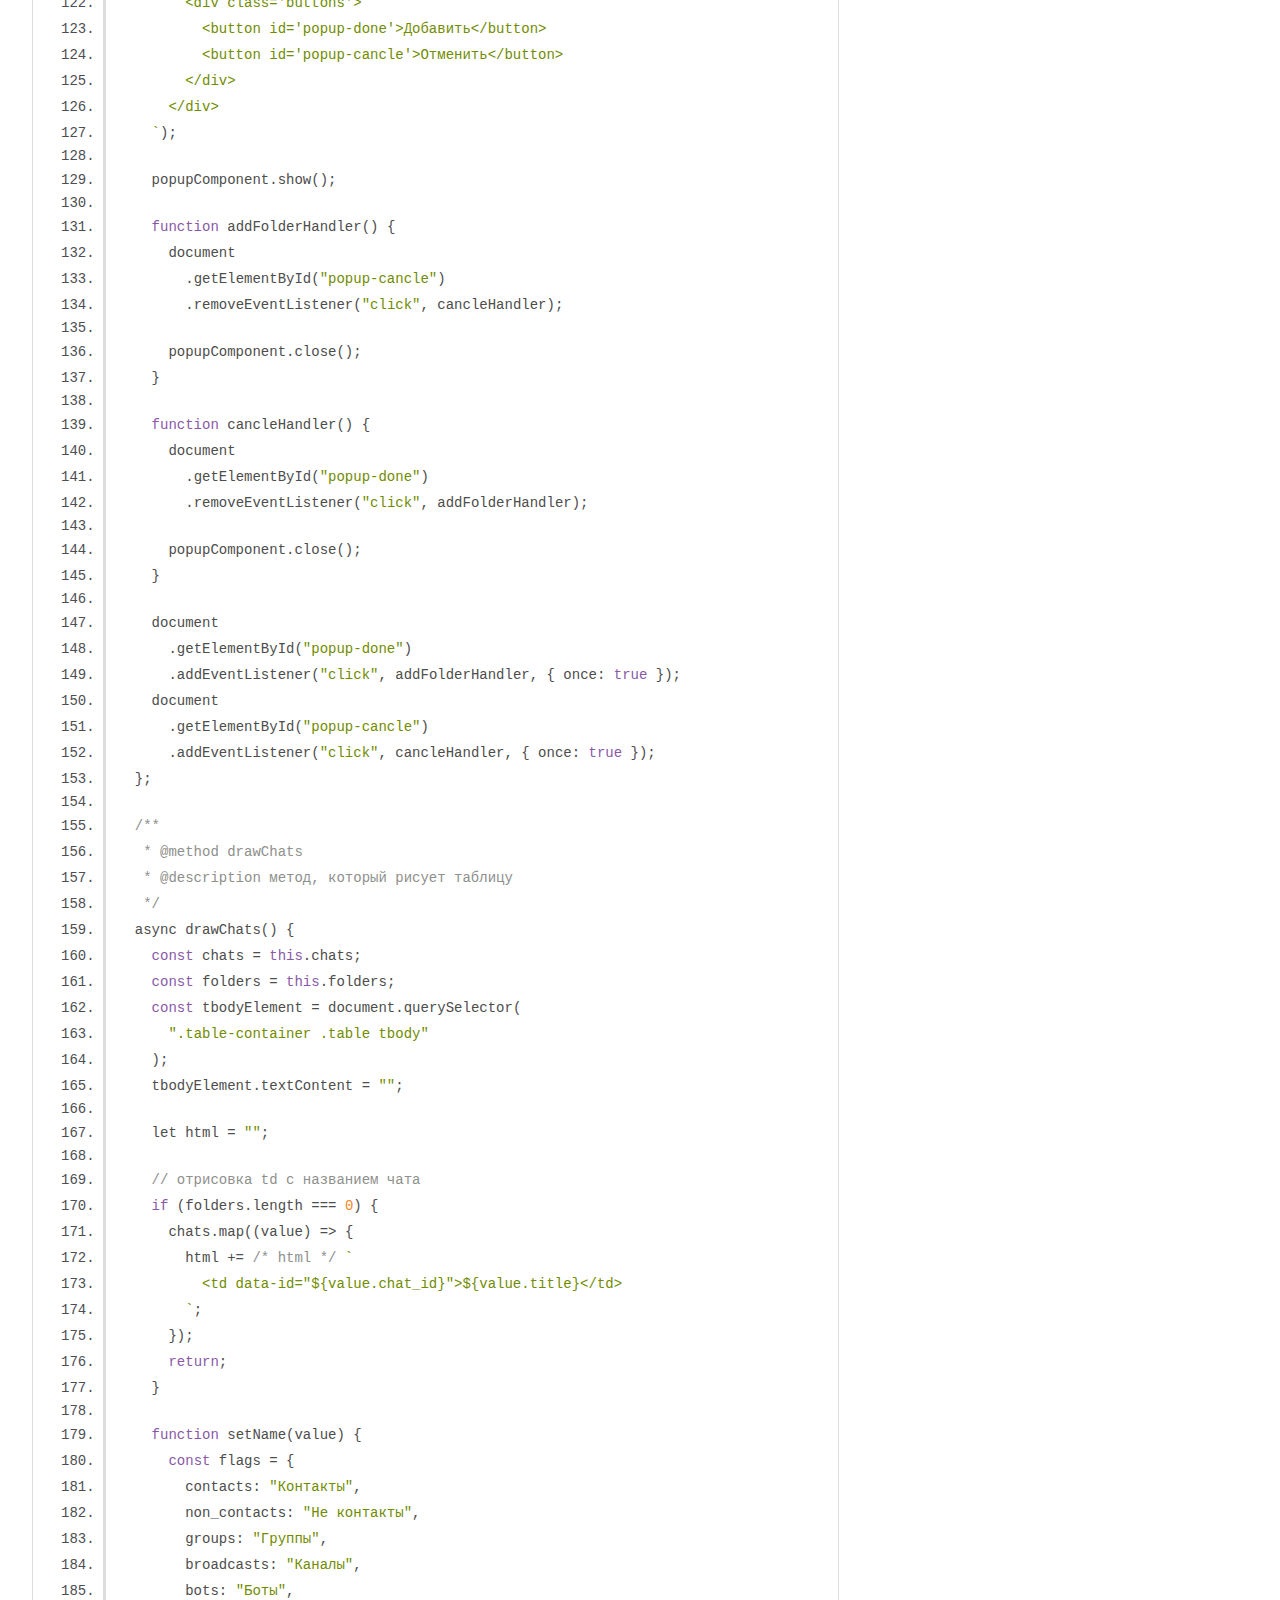
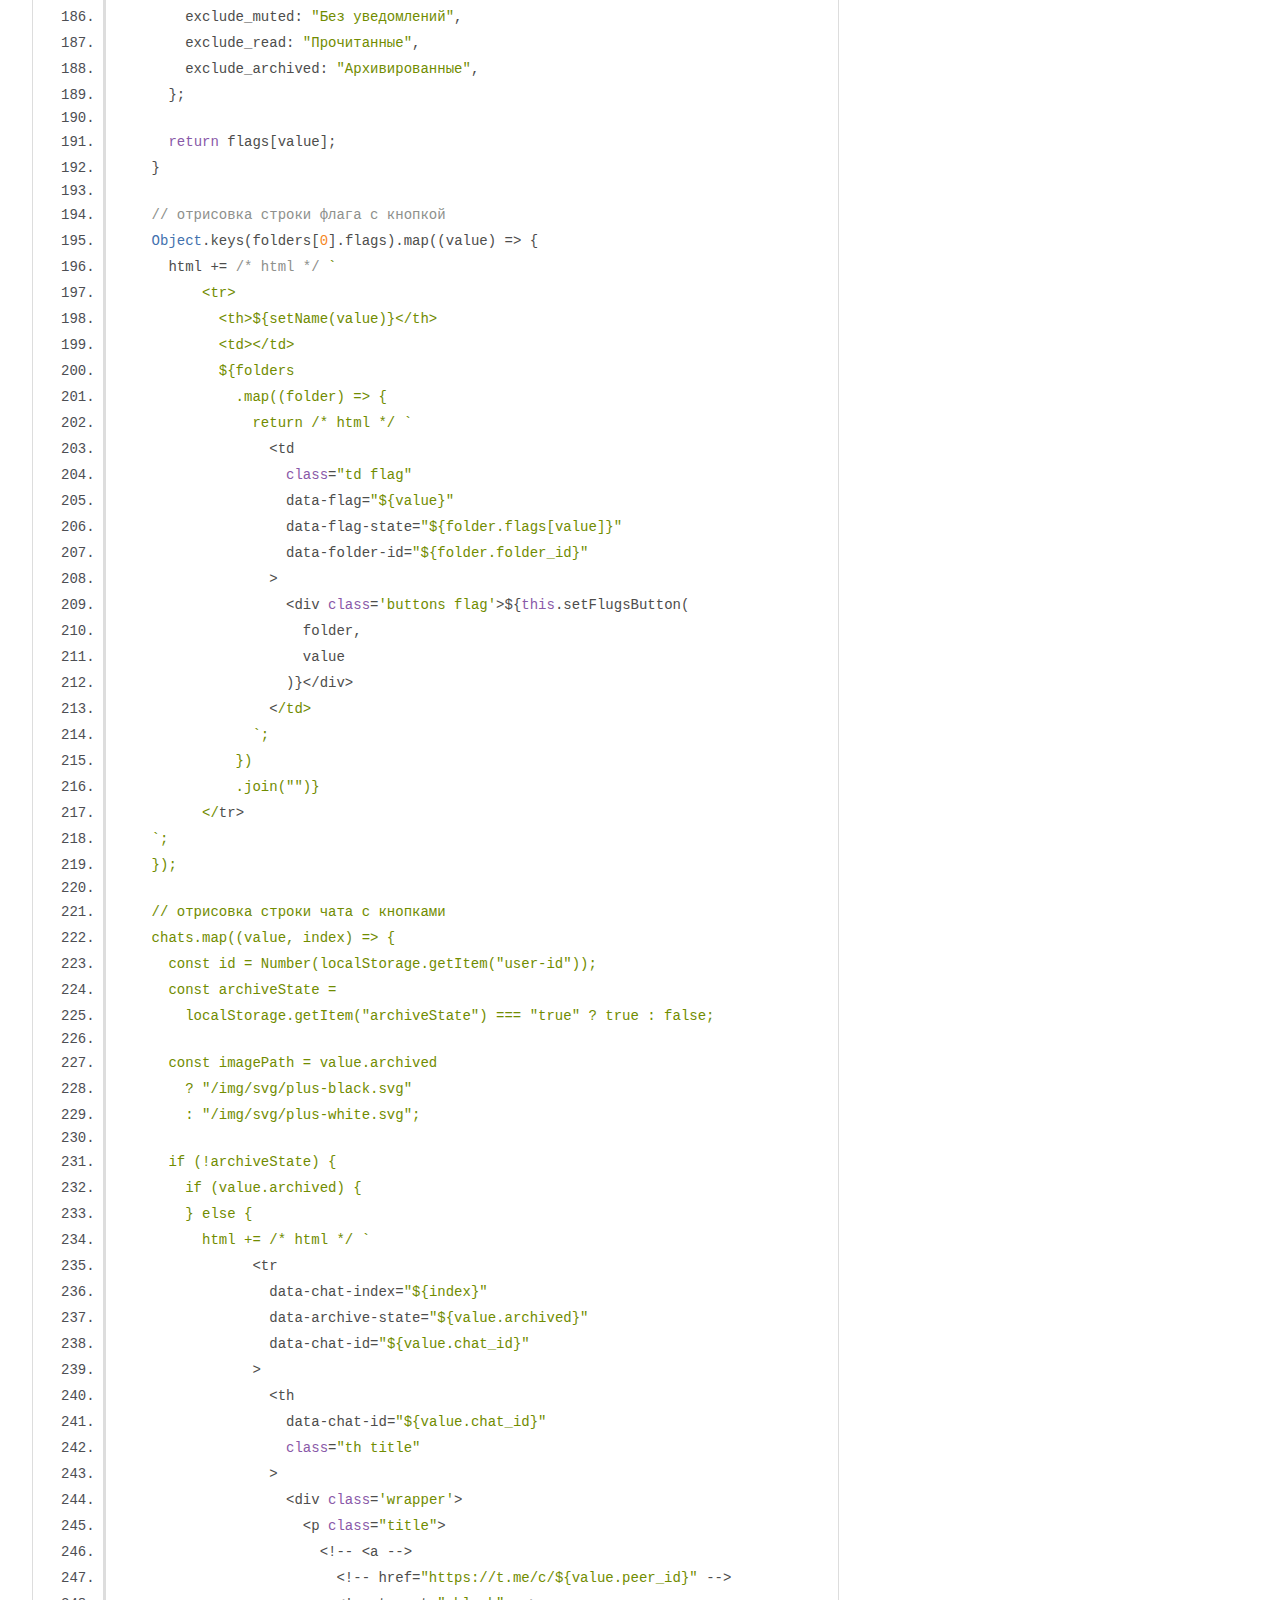
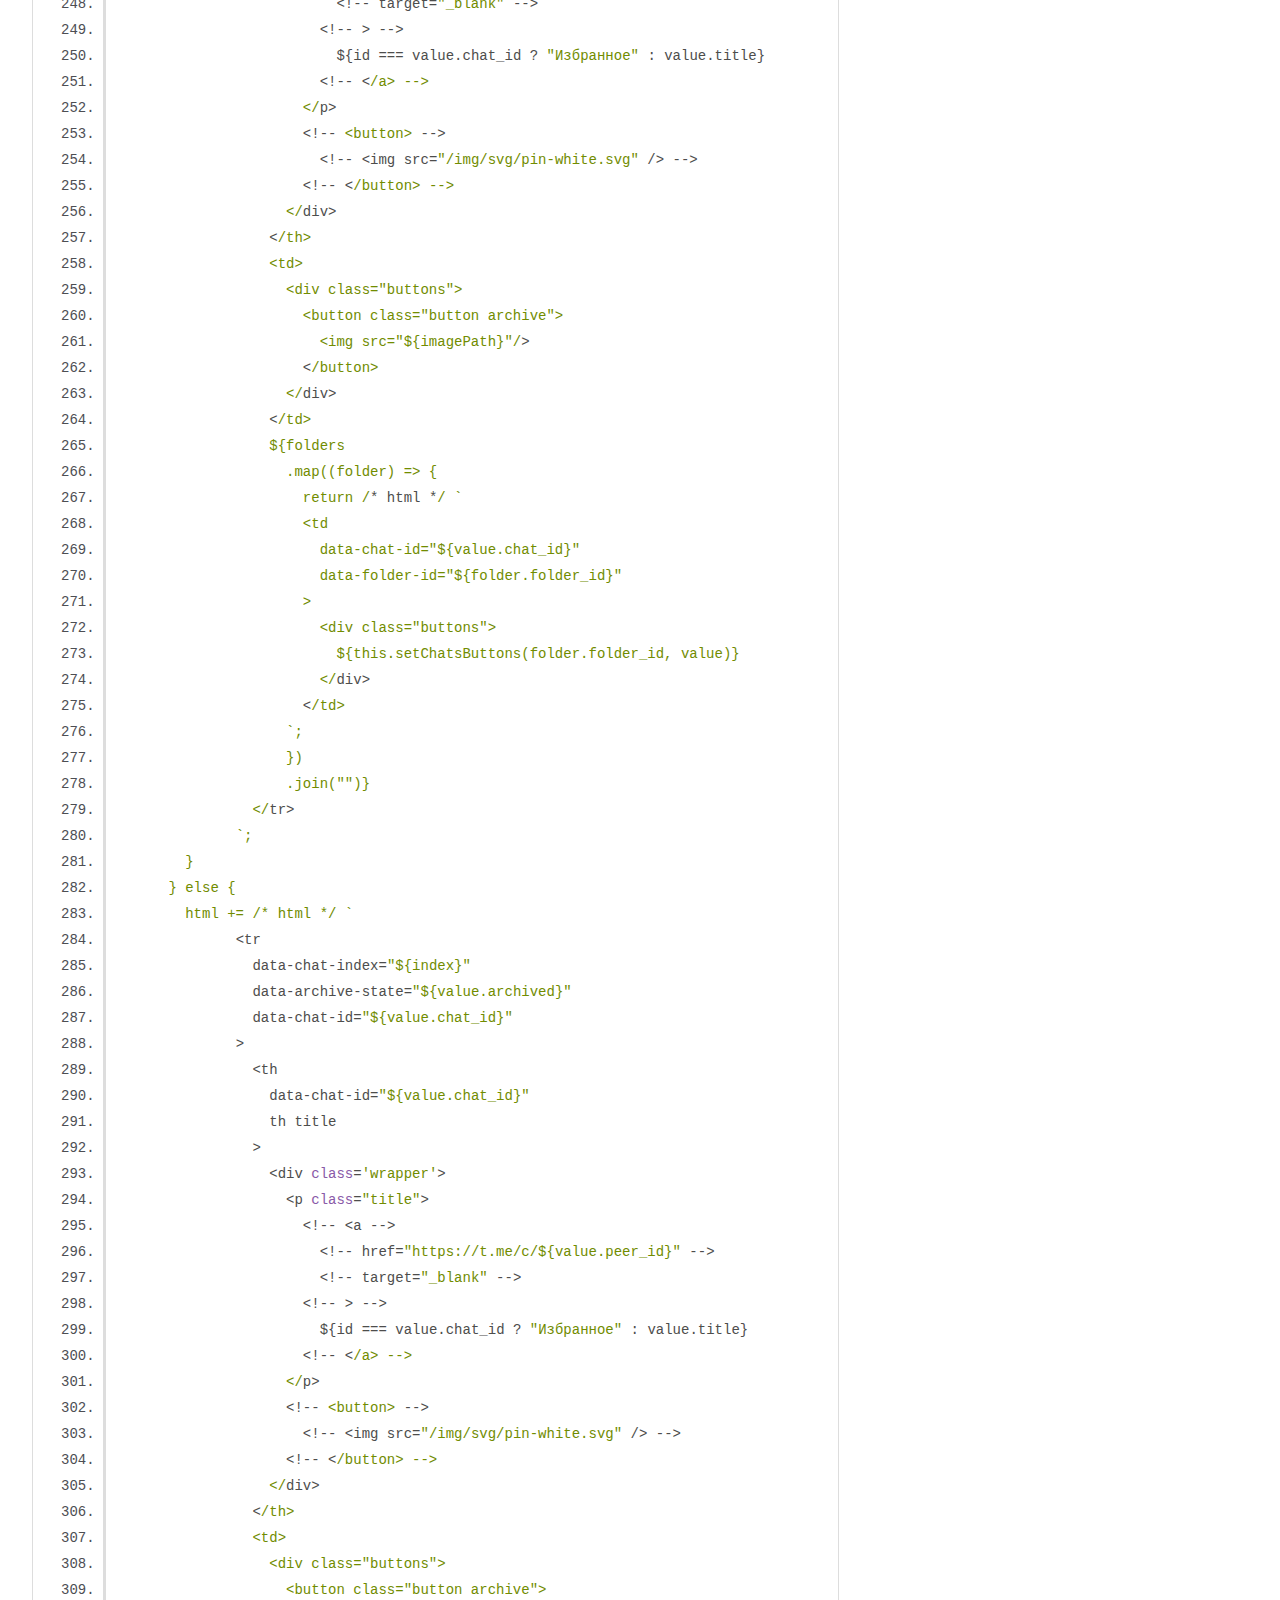
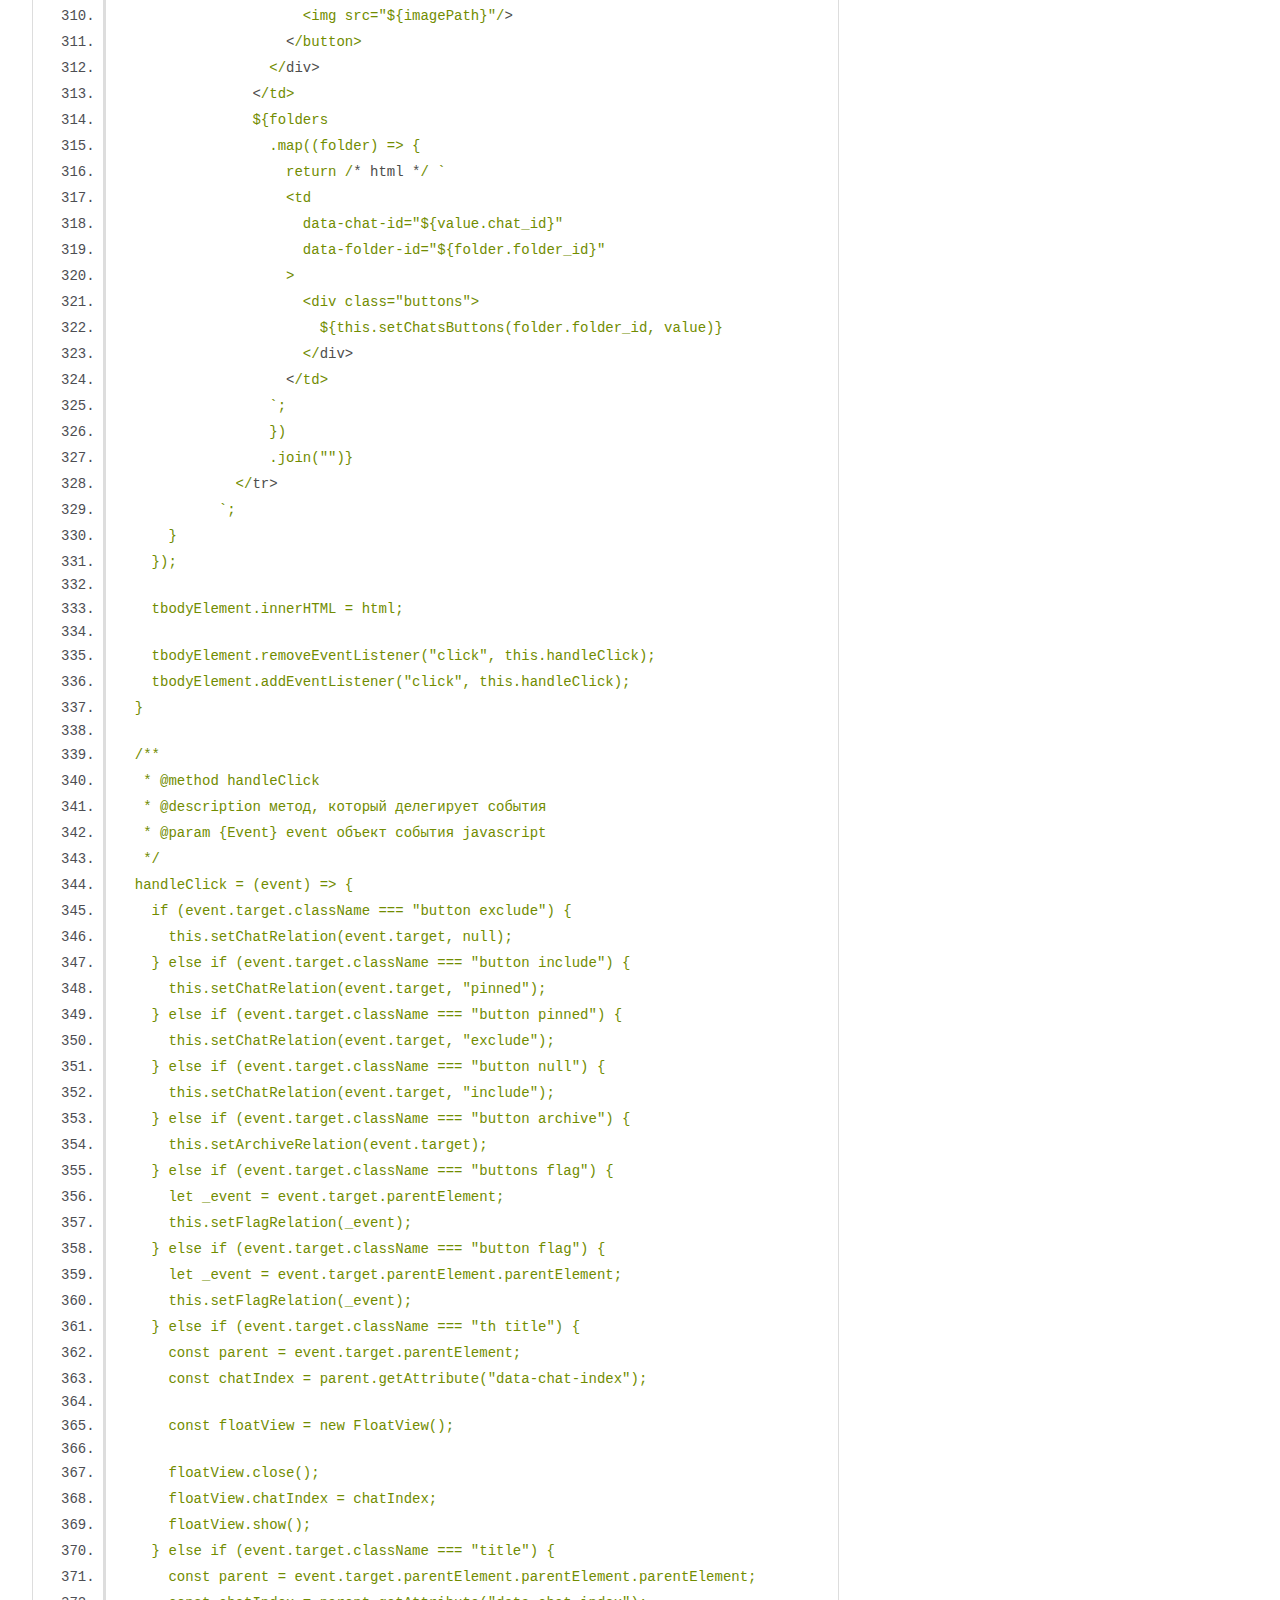
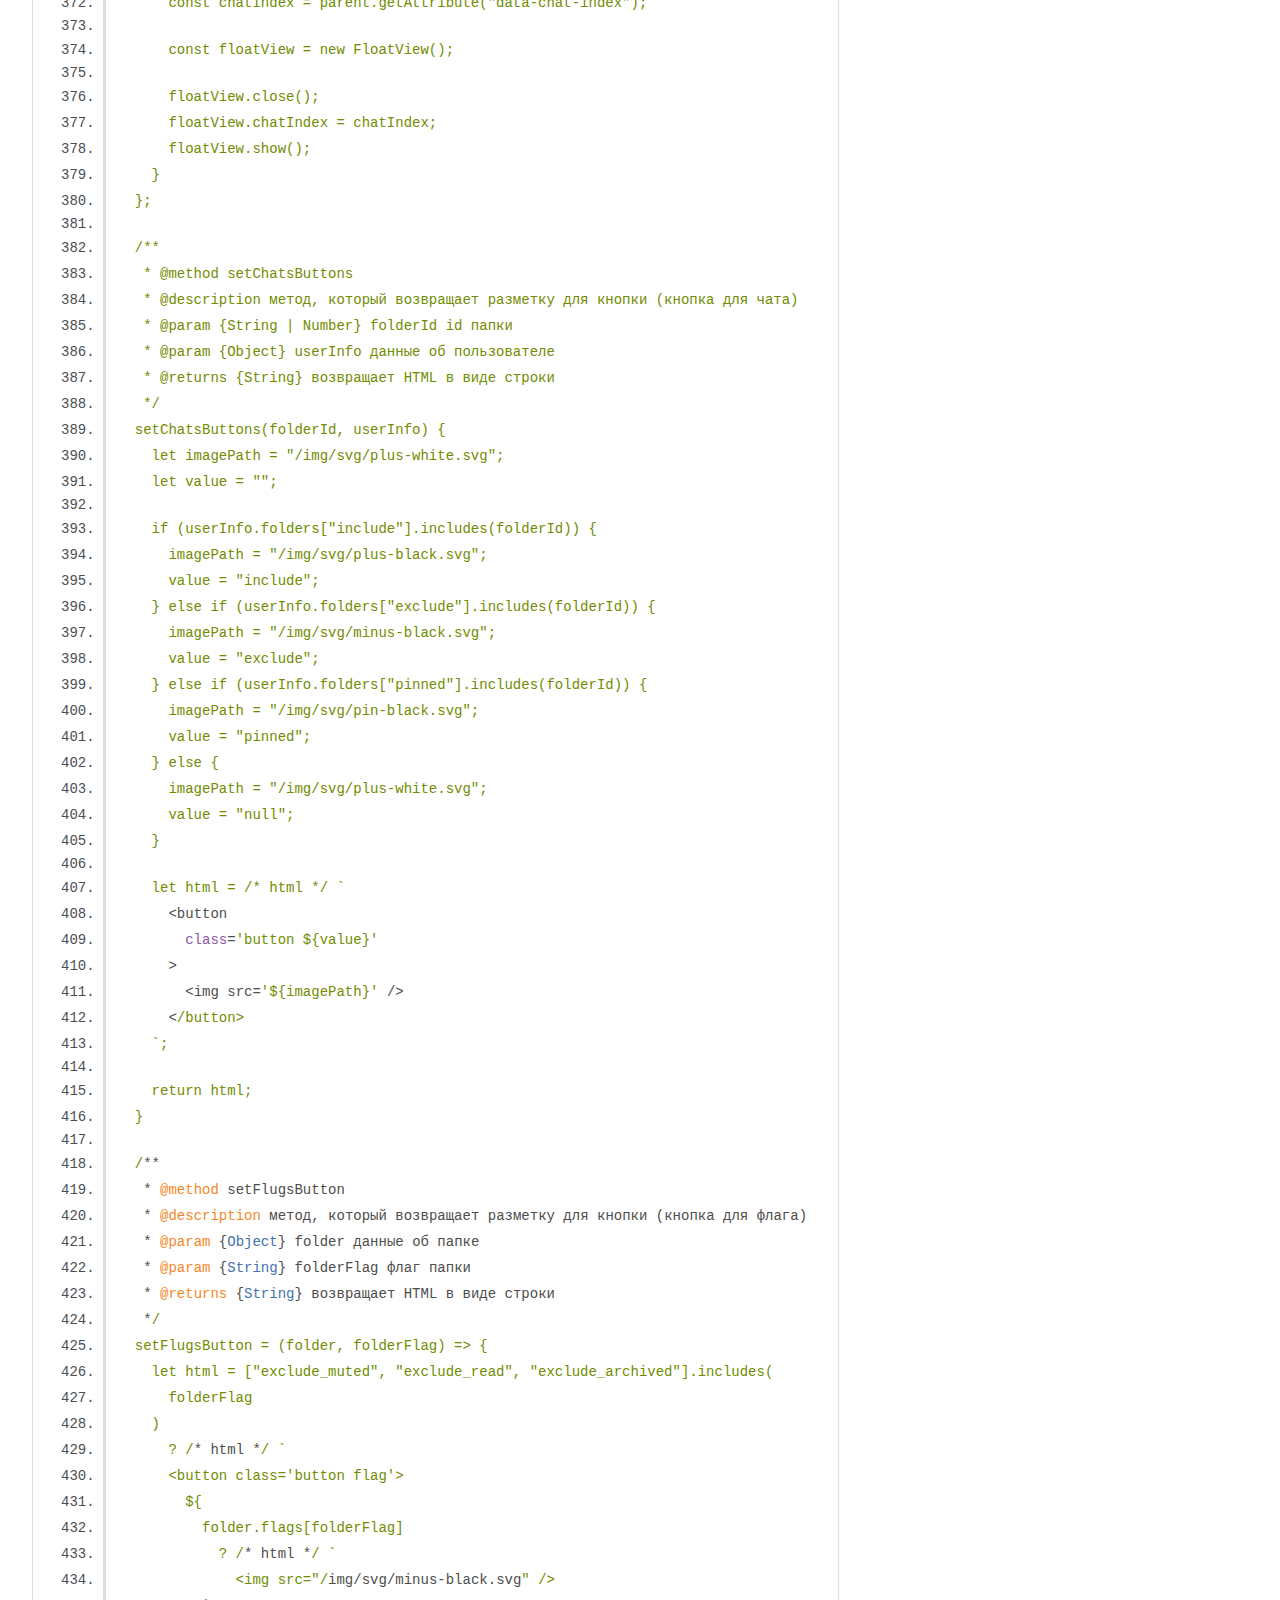
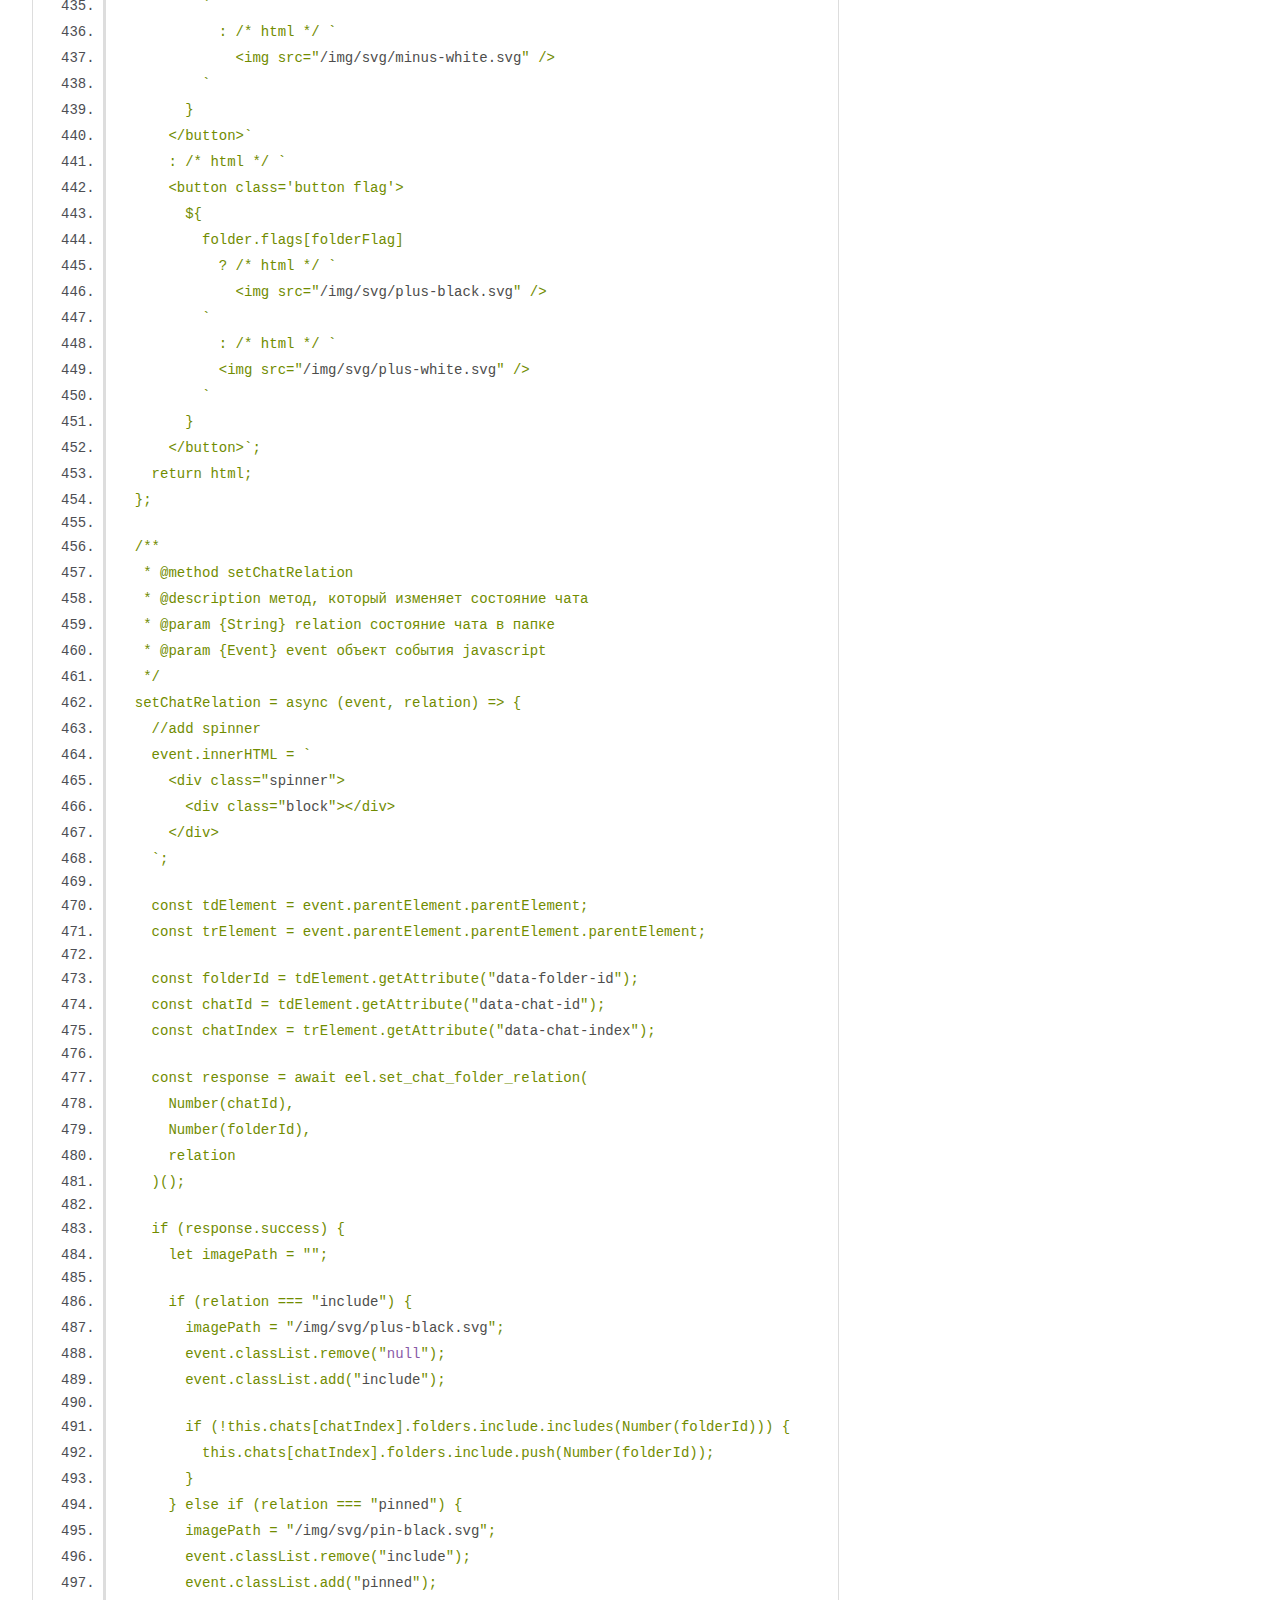
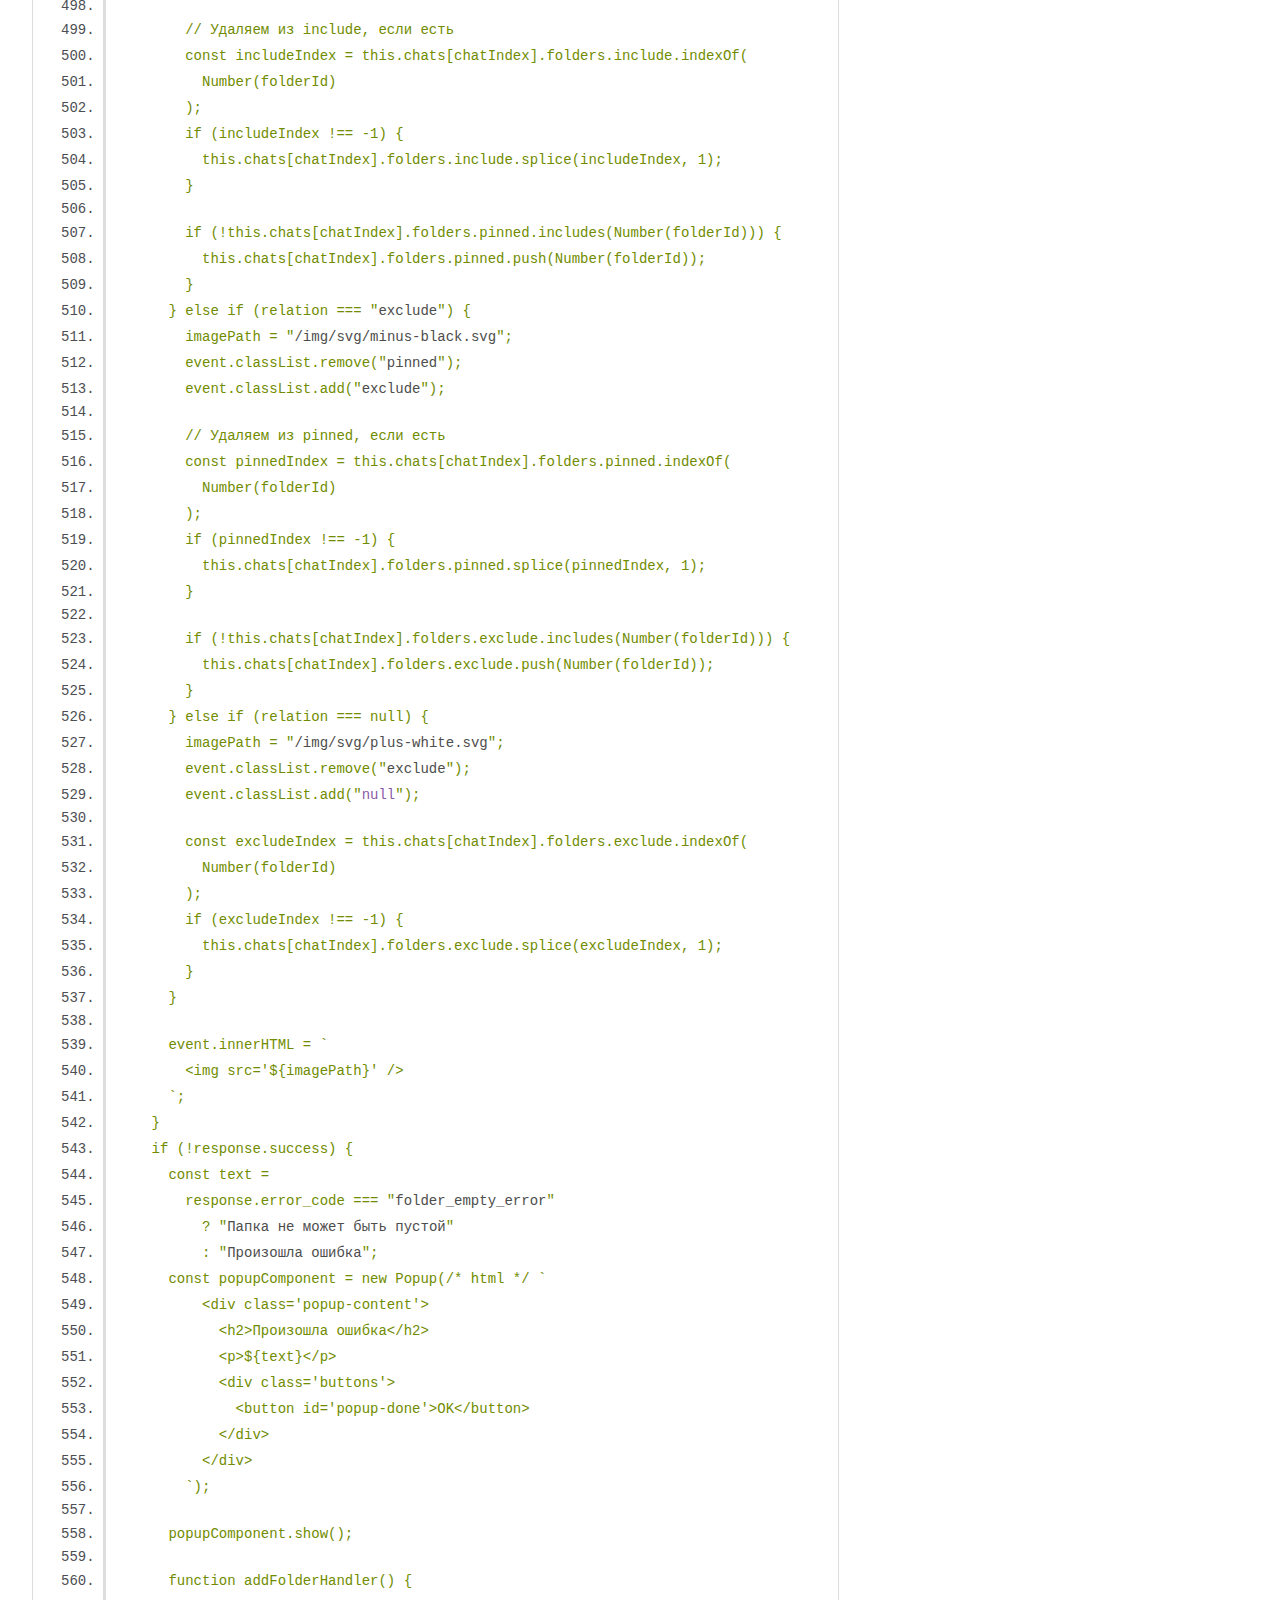
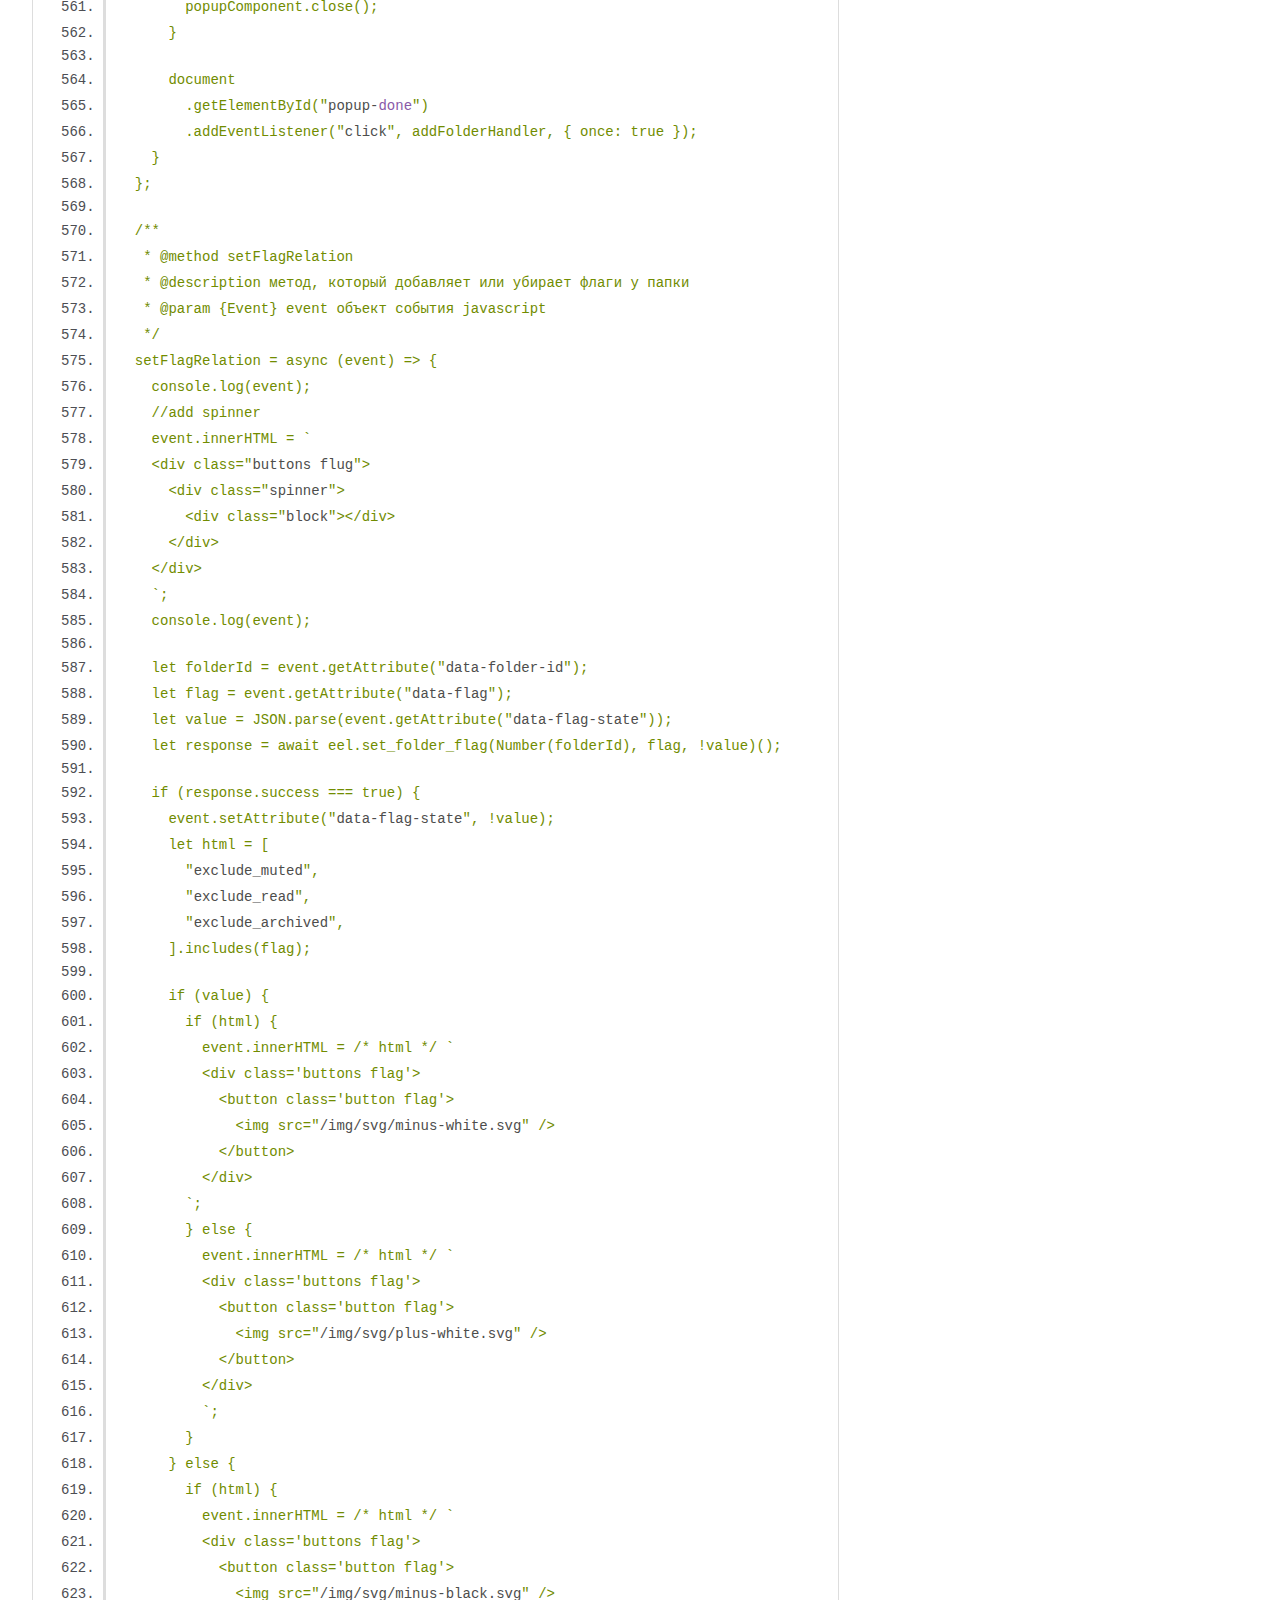
<file: telefolders/web/docs/index.js.html>
<!DOCTYPE html>
<html lang="en">
<head>
    <meta charset="utf-8">
    <title>JSDoc: Source: index.js</title>

    <script src="scripts/prettify/prettify.js"> </script>
    <script src="scripts/prettify/lang-css.js"> </script>
    <!--[if lt IE 9]>
      <script src="//html5shiv.googlecode.com/svn/trunk/html5.js"></script>
    <![endif]-->
    <link type="text/css" rel="stylesheet" href="styles/prettify-tomorrow.css">
    <link type="text/css" rel="stylesheet" href="styles/jsdoc-default.css">
</head>

<body>

<div id="main">

    <h1 class="page-title">Source: index.js</h1>

    



    
    <section>
        <article>
            <pre class="prettyprint source linenums"><code>import Popup from "../PopupWidget/index.js";
import FloatView from "../FloatViewWidget/index.js";

/**
 * @class Table
 * @classdesc класс, реализующий работу с главной таблицей
 */
export default class Table {
  /**
   * @constructor
   * @returns {Table.instance} возвращает singleton
   */
  constructor() {
    if (
      JSON.parse(localStorage.getItem("archiveState")) === null ||
      JSON.parse(localStorage.getItem("archiveState")) === undefined
    ) {
      localStorage.setItem("archiveState", true);
    }
    this.archiveState =
      JSON.parse(localStorage.getItem("archiveState")) === true;

    if (!Table.instance) {
      Table.instance = this;
    }

    return Table.instance;
  }

  /**
   * @method getData
   * @description метод, который получает данные
   */
  getData = async () => {
    document.querySelector(".table-container.main-table").classList.add("hide");
    document.querySelector(".spinner_large").classList.remove("hide");

    this.chats = await eel.get_all_chats()();
    this.folders = await eel.get_folders()();

    console.log("chats count: ", this.chats.length);
    console.log("chats: ", this.chats);
    console.log("folders count: ", this.folders.length);
    console.log("folders: ", this.folders);

    this.drawHeader();
    this.drawChats();
  };

  /**
   * @method getChats
   * @description метод, который получает чаты
   */
  getChats = async () => {
    return await eel.get_all_chats()();
  };

  /**
   * @method getFolders
   * @description метод, который получает папки
   */
  getFolders = async () => {
    return await eel.get_folders()();
  };

  /**
   * @method drawHeader
   * @description метод, который рисует header таблицы
   */
  async drawHeader() {
    document
      .querySelector(".table-container.main-table")
      .classList.remove("hide");
    document.querySelector(".spinner_large").classList.add("hide");

    const trElement = document.querySelector(
      ".table-container .table thead tr"
    );
    trElement.textContent = "";
    const folders = this.folders;

    let tableHead = "";

    tableHead += /* html */ `
      &lt;th class="th">Все чаты&lt;/th>
    `;

    tableHead += /* html */ `
        &lt;th>
          &lt;span>Архив&lt;/span>
        &lt;/th>
      `;

    folders.map((value) => {
      tableHead += /* html */ `
        &lt;th class="th">&lt;span>${value.folder_title}&lt;/span>&lt;/th>
      `;
    });

    tableHead += /* html */ `
      &lt;th  class="th" id='add-folder'>+&lt;/th>
    `;

    trElement.insertAdjacentHTML("beforeend", tableHead);

    document
      .getElementById("add-folder")
      .addEventListener("click", this.handleAddFolder);
  }

  /**
   * TODO
   * @method handleAddFolder
   * @description метод, который создает popup для получания названия папки
   */
  handleAddFolder = () => {
    const popupComponent = new Popup(`
      &lt;div class='popup-content'>
        &lt;h2>Добавление папки&lt;/h2>
        &lt;label for='folder-name'>Введите название папки&lt;/label>
        &lt;input id='folder-name' type='text' />
        &lt;div class='buttons'>
          &lt;button id='popup-done'>Добавить&lt;/button>
          &lt;button id='popup-cancle'>Отменить&lt;/button>
        &lt;/div>
      &lt;/div>
    `);

    popupComponent.show();

    function addFolderHandler() {
      document
        .getElementById("popup-cancle")
        .removeEventListener("click", cancleHandler);

      popupComponent.close();
    }

    function cancleHandler() {
      document
        .getElementById("popup-done")
        .removeEventListener("click", addFolderHandler);

      popupComponent.close();
    }

    document
      .getElementById("popup-done")
      .addEventListener("click", addFolderHandler, { once: true });
    document
      .getElementById("popup-cancle")
      .addEventListener("click", cancleHandler, { once: true });
  };

  /**
   * @method drawChats
   * @description метод, который рисует таблицу
   */
  async drawChats() {
    const chats = this.chats;
    const folders = this.folders;
    const tbodyElement = document.querySelector(
      ".table-container .table tbody"
    );
    tbodyElement.textContent = "";

    let html = "";

    // отрисовка td с названием чата
    if (folders.length === 0) {
      chats.map((value) => {
        html += /* html */ `
          &lt;td data-id="${value.chat_id}">${value.title}&lt;/td>
        `;
      });
      return;
    }

    function setName(value) {
      const flags = {
        contacts: "Контакты",
        non_contacts: "Не контакты",
        groups: "Группы",
        broadcasts: "Каналы",
        bots: "Боты",
        exclude_muted: "Без уведомлений",
        exclude_read: "Прочитанные",
        exclude_archived: "Архивированные",
      };

      return flags[value];
    }

    // отрисовка строки флага с кнопкой
    Object.keys(folders[0].flags).map((value) => {
      html += /* html */ `
          &lt;tr>
            &lt;th>${setName(value)}&lt;/th>
            &lt;td>&lt;/td>
            ${folders
              .map((folder) => {
                return /* html */ `
                  &lt;td
                    class="td flag"
                    data-flag="${value}"
                    data-flag-state="${folder.flags[value]}"
                    data-folder-id="${folder.folder_id}"
                  >
                    &lt;div class='buttons flag'>${this.setFlugsButton(
                      folder,
                      value
                    )}&lt;/div>
                  &lt;/td>
                `;
              })
              .join("")}
          &lt;/tr>
    `;
    });

    // отрисовка строки чата с кнопками
    chats.map((value, index) => {
      const id = Number(localStorage.getItem("user-id"));
      const archiveState =
        localStorage.getItem("archiveState") === "true" ? true : false;

      const imagePath = value.archived
        ? "/img/svg/plus-black.svg"
        : "/img/svg/plus-white.svg";

      if (!archiveState) {
        if (value.archived) {
        } else {
          html += /* html */ `
                &lt;tr
                  data-chat-index="${index}"
                  data-archive-state="${value.archived}"
                  data-chat-id="${value.chat_id}"
                >
                  &lt;th
                    data-chat-id="${value.chat_id}"
                    class="th title"
                  >
                    &lt;div class='wrapper'>
                      &lt;p class="title">
                        &lt;!-- &lt;a -->
                          &lt;!-- href="https://t.me/c/${value.peer_id}" -->
                          &lt;!-- target="_blank" -->
                        &lt;!-- > -->
                          ${id === value.chat_id ? "Избранное" : value.title}
                        &lt;!-- &lt;/a> -->
                      &lt;/p>
                      &lt;!-- &lt;button> -->
                        &lt;!-- &lt;img src="/img/svg/pin-white.svg" /> -->
                      &lt;!-- &lt;/button> -->
                    &lt;/div>
                  &lt;/th>
                  &lt;td>
                    &lt;div class="buttons">
                      &lt;button class="button archive">
                        &lt;img src="${imagePath}"/>
                      &lt;/button>
                    &lt;/div>
                  &lt;/td>
                  ${folders
                    .map((folder) => {
                      return /* html */ `
                      &lt;td
                        data-chat-id="${value.chat_id}"
                        data-folder-id="${folder.folder_id}"
                      >
                        &lt;div class="buttons">
                          ${this.setChatsButtons(folder.folder_id, value)}
                        &lt;/div>
                      &lt;/td>
                    `;
                    })
                    .join("")}
                &lt;/tr>
              `;
        }
      } else {
        html += /* html */ `
              &lt;tr
                data-chat-index="${index}"
                data-archive-state="${value.archived}"
                data-chat-id="${value.chat_id}"
              >
                &lt;th
                  data-chat-id="${value.chat_id}"
                  th title
                >
                  &lt;div class='wrapper'>
                    &lt;p class="title">
                      &lt;!-- &lt;a -->
                        &lt;!-- href="https://t.me/c/${value.peer_id}" -->
                        &lt;!-- target="_blank" -->
                      &lt;!-- > -->
                        ${id === value.chat_id ? "Избранное" : value.title}
                      &lt;!-- &lt;/a> -->
                    &lt;/p>
                    &lt;!-- &lt;button> -->
                      &lt;!-- &lt;img src="/img/svg/pin-white.svg" /> -->
                    &lt;!-- &lt;/button> -->
                  &lt;/div>
                &lt;/th>
                &lt;td>
                  &lt;div class="buttons">
                    &lt;button class="button archive">
                      &lt;img src="${imagePath}"/>
                    &lt;/button>
                  &lt;/div>
                &lt;/td>
                ${folders
                  .map((folder) => {
                    return /* html */ `
                    &lt;td
                      data-chat-id="${value.chat_id}"
                      data-folder-id="${folder.folder_id}"
                    >
                      &lt;div class="buttons">
                        ${this.setChatsButtons(folder.folder_id, value)}
                      &lt;/div>
                    &lt;/td>
                  `;
                  })
                  .join("")}
              &lt;/tr>
            `;
      }
    });

    tbodyElement.innerHTML = html;

    tbodyElement.removeEventListener("click", this.handleClick);
    tbodyElement.addEventListener("click", this.handleClick);
  }

  /**
   * @method handleClick
   * @description метод, который делегирует события
   * @param {Event} event объект события javascript
   */
  handleClick = (event) => {
    if (event.target.className === "button exclude") {
      this.setChatRelation(event.target, null);
    } else if (event.target.className === "button include") {
      this.setChatRelation(event.target, "pinned");
    } else if (event.target.className === "button pinned") {
      this.setChatRelation(event.target, "exclude");
    } else if (event.target.className === "button null") {
      this.setChatRelation(event.target, "include");
    } else if (event.target.className === "button archive") {
      this.setArchiveRelation(event.target);
    } else if (event.target.className === "buttons flag") {
      let _event = event.target.parentElement;
      this.setFlagRelation(_event);
    } else if (event.target.className === "button flag") {
      let _event = event.target.parentElement.parentElement;
      this.setFlagRelation(_event);
    } else if (event.target.className === "th title") {
      const parent = event.target.parentElement;
      const chatIndex = parent.getAttribute("data-chat-index");

      const floatView = new FloatView();

      floatView.close();
      floatView.chatIndex = chatIndex;
      floatView.show();
    } else if (event.target.className === "title") {
      const parent = event.target.parentElement.parentElement.parentElement;
      const chatIndex = parent.getAttribute("data-chat-index");

      const floatView = new FloatView();

      floatView.close();
      floatView.chatIndex = chatIndex;
      floatView.show();
    }
  };

  /**
   * @method setChatsButtons
   * @description метод, который возвращает разметку для кнопки (кнопка для чата)
   * @param {String | Number} folderId id папки
   * @param {Object} userInfo данные об пользователе
   * @returns {String} возвращает HTML в виде строки
   */
  setChatsButtons(folderId, userInfo) {
    let imagePath = "/img/svg/plus-white.svg";
    let value = "";

    if (userInfo.folders["include"].includes(folderId)) {
      imagePath = "/img/svg/plus-black.svg";
      value = "include";
    } else if (userInfo.folders["exclude"].includes(folderId)) {
      imagePath = "/img/svg/minus-black.svg";
      value = "exclude";
    } else if (userInfo.folders["pinned"].includes(folderId)) {
      imagePath = "/img/svg/pin-black.svg";
      value = "pinned";
    } else {
      imagePath = "/img/svg/plus-white.svg";
      value = "null";
    }

    let html = /* html */ `
      &lt;button
        class='button ${value}'
      >
        &lt;img src='${imagePath}' />
      &lt;/button>
    `;

    return html;
  }

  /**
   * @method setFlugsButton
   * @description метод, который возвращает разметку для кнопки (кнопка для флага)
   * @param {Object} folder данные об папке
   * @param {String} folderFlag флаг папки
   * @returns {String} возвращает HTML в виде строки
   */
  setFlugsButton = (folder, folderFlag) => {
    let html = ["exclude_muted", "exclude_read", "exclude_archived"].includes(
      folderFlag
    )
      ? /* html */ `
      &lt;button class='button flag'>
        ${
          folder.flags[folderFlag]
            ? /* html */ `
              &lt;img src="/img/svg/minus-black.svg" />
          `
            : /* html */ `
              &lt;img src="/img/svg/minus-white.svg" />
          `
        }
      &lt;/button>`
      : /* html */ `
      &lt;button class='button flag'>
        ${
          folder.flags[folderFlag]
            ? /* html */ `
              &lt;img src="/img/svg/plus-black.svg" />
          `
            : /* html */ `
            &lt;img src="/img/svg/plus-white.svg" />
          `
        }
      &lt;/button>`;
    return html;
  };

  /**
   * @method setChatRelation
   * @description метод, который изменяет состояние чата
   * @param {String} relation состояние чата в папке
   * @param {Event} event объект события javascript
   */
  setChatRelation = async (event, relation) => {
    //add spinner
    event.innerHTML = `
      &lt;div class="spinner">
        &lt;div class="block">&lt;/div>
      &lt;/div>
    `;

    const tdElement = event.parentElement.parentElement;
    const trElement = event.parentElement.parentElement.parentElement;

    const folderId = tdElement.getAttribute("data-folder-id");
    const chatId = tdElement.getAttribute("data-chat-id");
    const chatIndex = trElement.getAttribute("data-chat-index");

    const response = await eel.set_chat_folder_relation(
      Number(chatId),
      Number(folderId),
      relation
    )();

    if (response.success) {
      let imagePath = "";

      if (relation === "include") {
        imagePath = "/img/svg/plus-black.svg";
        event.classList.remove("null");
        event.classList.add("include");

        if (!this.chats[chatIndex].folders.include.includes(Number(folderId))) {
          this.chats[chatIndex].folders.include.push(Number(folderId));
        }
      } else if (relation === "pinned") {
        imagePath = "/img/svg/pin-black.svg";
        event.classList.remove("include");
        event.classList.add("pinned");

        // Удаляем из include, если есть
        const includeIndex = this.chats[chatIndex].folders.include.indexOf(
          Number(folderId)
        );
        if (includeIndex !== -1) {
          this.chats[chatIndex].folders.include.splice(includeIndex, 1);
        }

        if (!this.chats[chatIndex].folders.pinned.includes(Number(folderId))) {
          this.chats[chatIndex].folders.pinned.push(Number(folderId));
        }
      } else if (relation === "exclude") {
        imagePath = "/img/svg/minus-black.svg";
        event.classList.remove("pinned");
        event.classList.add("exclude");

        // Удаляем из pinned, если есть
        const pinnedIndex = this.chats[chatIndex].folders.pinned.indexOf(
          Number(folderId)
        );
        if (pinnedIndex !== -1) {
          this.chats[chatIndex].folders.pinned.splice(pinnedIndex, 1);
        }

        if (!this.chats[chatIndex].folders.exclude.includes(Number(folderId))) {
          this.chats[chatIndex].folders.exclude.push(Number(folderId));
        }
      } else if (relation === null) {
        imagePath = "/img/svg/plus-white.svg";
        event.classList.remove("exclude");
        event.classList.add("null");

        const excludeIndex = this.chats[chatIndex].folders.exclude.indexOf(
          Number(folderId)
        );
        if (excludeIndex !== -1) {
          this.chats[chatIndex].folders.exclude.splice(excludeIndex, 1);
        }
      }

      event.innerHTML = `
        &lt;img src='${imagePath}' />
      `;
    }
    if (!response.success) {
      const text =
        response.error_code === "folder_empty_error"
          ? "Папка не может быть пустой"
          : "Произошла ошибка";
      const popupComponent = new Popup(/* html */ `
          &lt;div class='popup-content'>
            &lt;h2>Произошла ошибка&lt;/h2>
            &lt;p>${text}&lt;/p>
            &lt;div class='buttons'>
              &lt;button id='popup-done'>OK&lt;/button>
            &lt;/div>
          &lt;/div>
        `);

      popupComponent.show();

      function addFolderHandler() {
        popupComponent.close();
      }

      document
        .getElementById("popup-done")
        .addEventListener("click", addFolderHandler, { once: true });
    }
  };

  /**
   * @method setFlagRelation
   * @description метод, который добавляет или убирает флаги у папки
   * @param {Event} event объект события javascript
   */
  setFlagRelation = async (event) => {
    console.log(event);
    //add spinner
    event.innerHTML = `
    &lt;div class="buttons flug">
      &lt;div class="spinner">
        &lt;div class="block">&lt;/div>
      &lt;/div>
    &lt;/div>
    `;
    console.log(event);

    let folderId = event.getAttribute("data-folder-id");
    let flag = event.getAttribute("data-flag");
    let value = JSON.parse(event.getAttribute("data-flag-state"));
    let response = await eel.set_folder_flag(Number(folderId), flag, !value)();

    if (response.success === true) {
      event.setAttribute("data-flag-state", !value);
      let html = [
        "exclude_muted",
        "exclude_read",
        "exclude_archived",
      ].includes(flag);

      if (value) {
        if (html) {
          event.innerHTML = /* html */ `
          &lt;div class='buttons flag'>
            &lt;button class='button flag'>
              &lt;img src="/img/svg/minus-white.svg" />
            &lt;/button>
          &lt;/div>
        `;
        } else {
          event.innerHTML = /* html */ `
          &lt;div class='buttons flag'>
            &lt;button class='button flag'>
              &lt;img src="/img/svg/plus-white.svg" />
            &lt;/button>
          &lt;/div>
          `;
        }
      } else {
        if (html) {
          event.innerHTML = /* html */ `
          &lt;div class='buttons flag'>
            &lt;button class='button flag'>
              &lt;img src="/img/svg/minus-black.svg" />
            &lt;/button>
          &lt;/div>
        `;
        } else {
          event.innerHTML = /* html */ `
          &lt;div class='buttons flag'>
            &lt;button class='button flag'>
              &lt;img src="/img/svg/plus-black.svg" />
            &lt;/button>
          &lt;/div>
        `;
        }
      }
    }

    const text =
        response.error_code === "folder_empty_error"
          ? "Папка не может быть пустой"
          : "Произошла ошибка";
      const popupComponent = new Popup(/* html */ `
          &lt;div class='popup-content'>
            &lt;h2>Произошла ошибка&lt;/h2>
            &lt;p>${text}&lt;/p>
            &lt;div class='buttons'>
              &lt;button id='popup-done'>OK&lt;/button>
            &lt;/div>
          &lt;/div>
        `);

      popupComponent.show();

      function addFolderHandler() {
        popupComponent.close();
      }

      document
        .getElementById("popup-done")
        .addEventListener("click", addFolderHandler, { once: true });
    if (!response.success) {
      const text =
        response.error_code === "folder_empty_error"
          ? "Папка не может быть пустой"
          : "Произошла ошибка";
      const popupComponent = new Popup(/* html */ `
          &lt;div class='popup-content'>
            &lt;h2>Произошла ошибка&lt;/h2>
            &lt;p>${text}&lt;/p>
            &lt;div class='buttons'>
              &lt;button id='popup-done'>OK&lt;/button>
            &lt;/div>
          &lt;/div>
        `);

      popupComponent.show();

      function addFolderHandler() {
        popupComponent.close();
      }

      document
        .getElementById("popup-done")
        .addEventListener("click", addFolderHandler, { once: true });
    }
  };

  /**
   * @method setArchiveRelation
   * @description метод, который добавляет или убирает чат из архива
   * @param {Event} event объект события javascript
   */
  setArchiveRelation = async (event) => {
    //add spinner
    event.innerHTML = `
      &lt;div class="spinner">
        &lt;div class="block">&lt;/div>
      &lt;/div>
    `;

    let trElement = event.parentElement.parentElement.parentElement;
    let chatId = Number(trElement.getAttribute("data-chat-id"));
    let value = JSON.parse(trElement.getAttribute("data-archive-state"));

    let response = await eel.set_chat_archive(Number(chatId), !value)();

    value = !value;

    let foundChatIndex = this.chats.findIndex((chat) => {
      return chat.chat_id === chatId;
    });

    this.chats[foundChatIndex].archived = value;

    if (response.success) {
      trElement.setAttribute("data-archive-state", value);
      let imagePath = "";

      if (value) {
        imagePath = "/img/svg/plus-black.svg";
      } else {
        imagePath = "/img/svg/plus-white.svg";
      }

      if (value &amp;&amp; !this.archiveState) {
        trElement.style.display = "none";
      }

      event.innerHTML = /* html */ `
          &lt;img src="${imagePath}" />
        `;
    } else {
      console.log("err");
    }
  };

  /**
   * @method showArchive
   * @description метод, который показывает архивные чаты
   */
  showArchive = () => {
    localStorage.setItem("archiveState", true);
    this.archiveState = true;
    this.drawChats();
  };

  /**
   * @method hideArchive
   * @description метод, который скрывает архивные чаты
   */
  hideArchive = () => {
    localStorage.setItem("archiveState", false);
    this.archiveState = false;
    this.drawChats();
  };

  /**
   * TODO
   * @method addFolder
   * @description метод, который создает и добавляет новую папку
   */
  addFolder() {}

  /**
   * @method updateChats
   * @description метод, который обновляет данные об чатах и папках и перерисовывает таблицу
   */
  async updateChats() {
    this.getData();
  }
}
</code></pre>
        </article>
    </section>




</div>

<nav>
    <h2><a href="index.html">Home</a></h2><h3>Classes</h3><ul><li><a href="Table.html">Table</a></li><li><a href="module.exports_module.exports.html">exports</a></li></ul><h3>Global</h3><ul><li><a href="global.html#addFolder">addFolder</a></li><li><a href="global.html#drawChats">drawChats</a></li><li><a href="global.html#drawHeader">drawHeader</a></li><li><a href="global.html#getChats">getChats</a></li><li><a href="global.html#getData">getData</a></li><li><a href="global.html#getFolders">getFolders</a></li><li><a href="global.html#handleAddFolder">handleAddFolder</a></li><li><a href="global.html#handleClick">handleClick</a></li><li><a href="global.html#hideArchive">hideArchive</a></li><li><a href="global.html#setArchiveRelation">setArchiveRelation</a></li><li><a href="global.html#setChatRelation">setChatRelation</a></li><li><a href="global.html#setChatsButtons">setChatsButtons</a></li><li><a href="global.html#setFlagRelation">setFlagRelation</a></li><li><a href="global.html#setFlugsButton">setFlugsButton</a></li><li><a href="global.html#showArchive">showArchive</a></li><li><a href="global.html#updateChats">updateChats</a></li></ul>
</nav>

<br class="clear">

<footer>
    Documentation generated by <a href="https://github.com/jsdoc/jsdoc">JSDoc 4.0.2</a> on Sun Mar 24 2024 21:35:11 GMT+0500 (Екатеринбург, стандартное время)
</footer>

<script> prettyPrint(); </script>
<script src="scripts/linenumber.js"> </script>
</body>
</html>
</file>
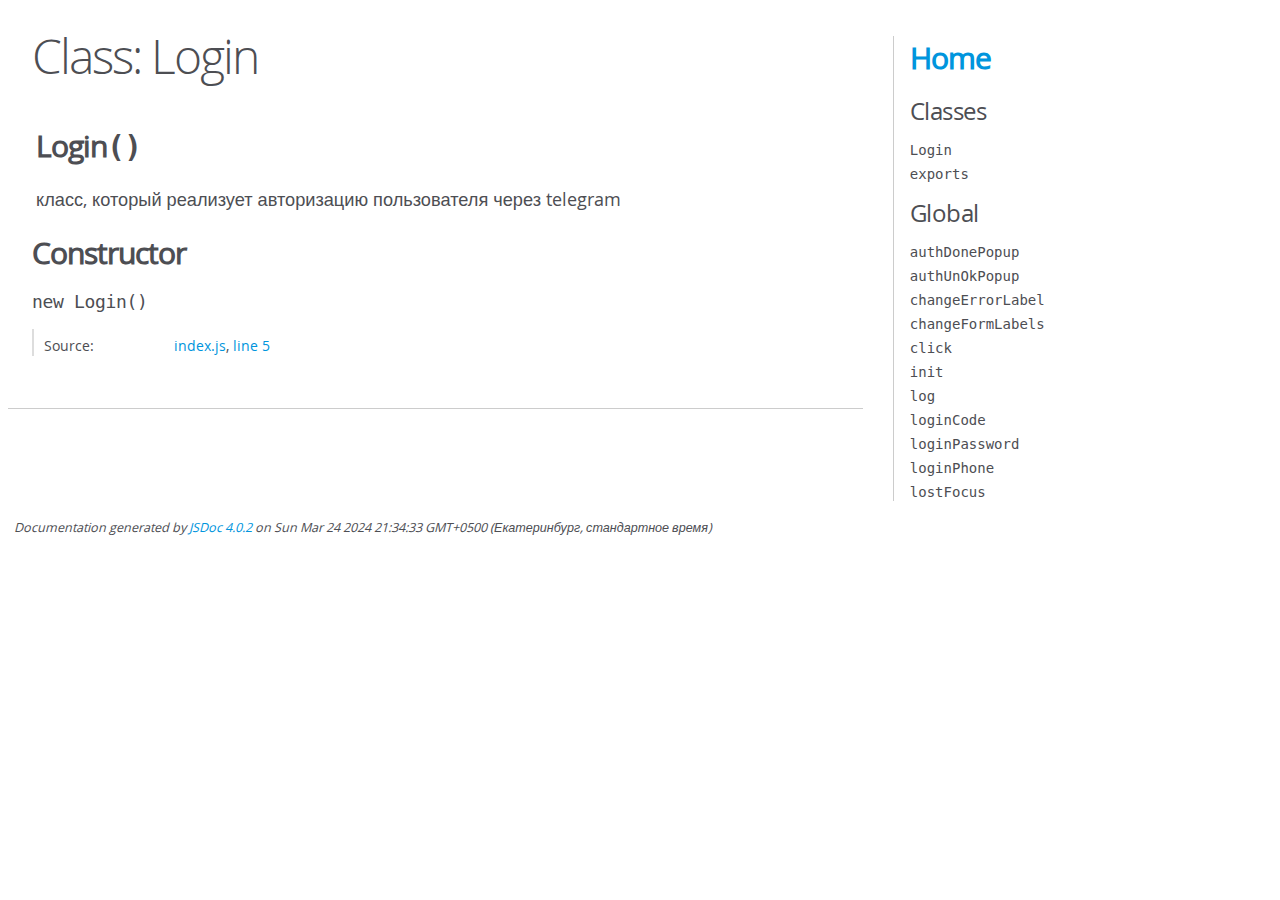
<file: telefolders/web/docs/Login.html>
<!DOCTYPE html>
<html lang="en">
<head>
    <meta charset="utf-8">
    <title>JSDoc: Class: Login</title>

    <script src="scripts/prettify/prettify.js"> </script>
    <script src="scripts/prettify/lang-css.js"> </script>
    <!--[if lt IE 9]>
      <script src="//html5shiv.googlecode.com/svn/trunk/html5.js"></script>
    <![endif]-->
    <link type="text/css" rel="stylesheet" href="styles/prettify-tomorrow.css">
    <link type="text/css" rel="stylesheet" href="styles/jsdoc-default.css">
</head>

<body>

<div id="main">

    <h1 class="page-title">Class: Login</h1>

    




<section>

<header>
    
        <h2><span class="attribs"><span class="type-signature"></span></span>Login<span class="signature">()</span><span class="type-signature"></span></h2>
        
            <div class="class-description">класс, который реализует авторизацию пользователя через telegram</div>
        
    
</header>

<article>
    <div class="container-overview">
    
        

    
    <h2>Constructor</h2>
    

    
    <h4 class="name" id="Login"><span class="type-signature"></span>new Login<span class="signature">()</span><span class="type-signature"></span></h4>
    

    















<dl class="details">

    

    

    

    

    

    

    

    

    

    

    

    

    
    <dt class="tag-source">Source:</dt>
    <dd class="tag-source"><ul class="dummy"><li>
        <a href="index.js.html">index.js</a>, <a href="index.js.html#line5">line 5</a>
    </li></ul></dd>
    

    

    

    
</dl>




















    
    </div>

    

    

    

    

    

    

    

    

    

    
</article>

</section>




</div>

<nav>
    <h2><a href="index.html">Home</a></h2><h3>Classes</h3><ul><li><a href="Login.html">Login</a></li><li><a href="module.exports_module.exports.html">exports</a></li></ul><h3>Global</h3><ul><li><a href="global.html#authDonePopup">authDonePopup</a></li><li><a href="global.html#authUnOkPopup">authUnOkPopup</a></li><li><a href="global.html#changeErrorLabel">changeErrorLabel</a></li><li><a href="global.html#changeFormLabels">changeFormLabels</a></li><li><a href="global.html#click">click</a></li><li><a href="global.html#init">init</a></li><li><a href="global.html#log">log</a></li><li><a href="global.html#loginCode">loginCode</a></li><li><a href="global.html#loginPassword">loginPassword</a></li><li><a href="global.html#loginPhone">loginPhone</a></li><li><a href="global.html#lostFocus">lostFocus</a></li></ul>
</nav>

<br class="clear">

<footer>
    Documentation generated by <a href="https://github.com/jsdoc/jsdoc">JSDoc 4.0.2</a> on Sun Mar 24 2024 21:34:33 GMT+0500 (Екатеринбург, стандартное время)
</footer>

<script> prettyPrint(); </script>
<script src="scripts/linenumber.js"> </script>
</body>
</html>
</file>
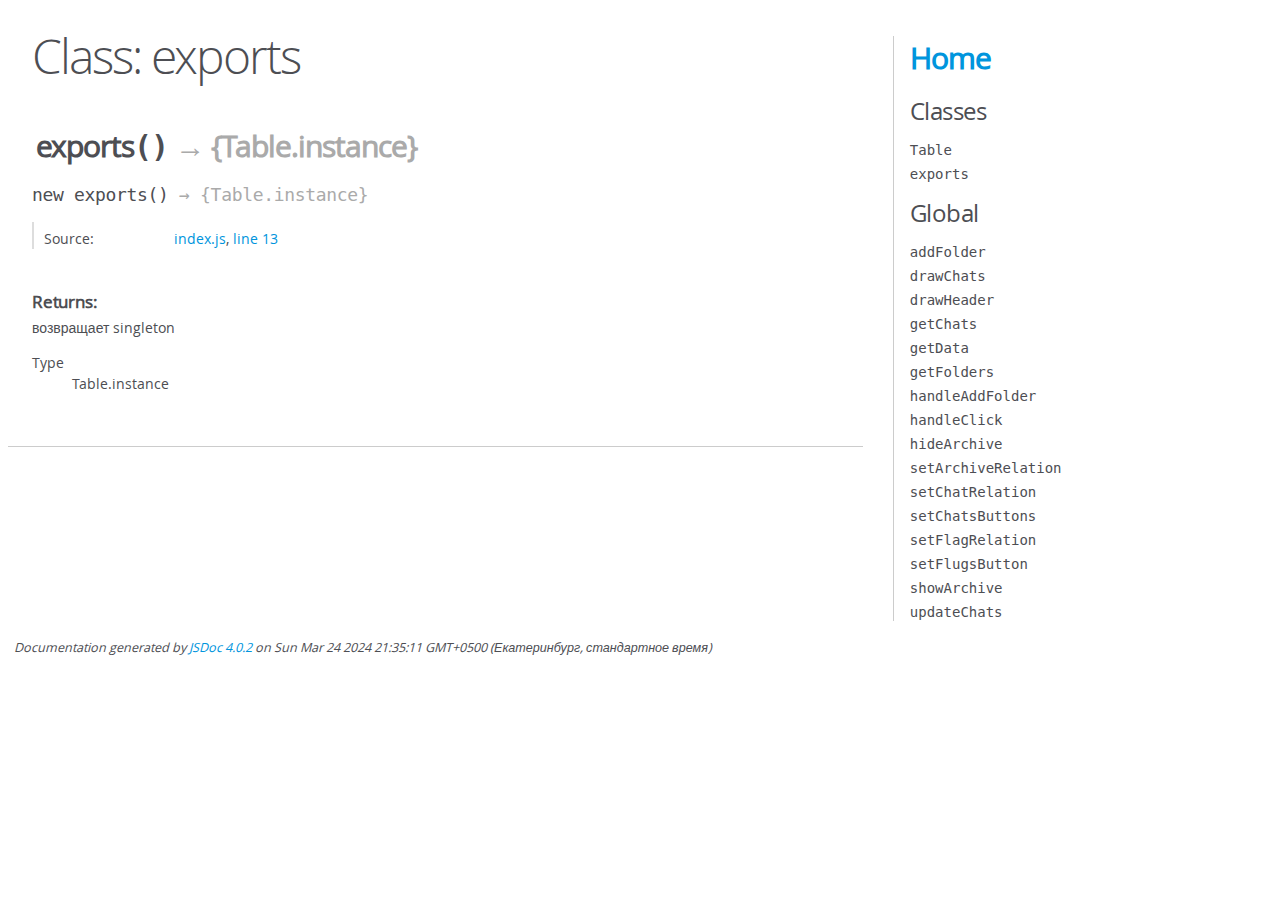
<file: telefolders/web/docs/module.exports_module.exports.html>
<!DOCTYPE html>
<html lang="en">
<head>
    <meta charset="utf-8">
    <title>JSDoc: Class: exports</title>

    <script src="scripts/prettify/prettify.js"> </script>
    <script src="scripts/prettify/lang-css.js"> </script>
    <!--[if lt IE 9]>
      <script src="//html5shiv.googlecode.com/svn/trunk/html5.js"></script>
    <![endif]-->
    <link type="text/css" rel="stylesheet" href="styles/prettify-tomorrow.css">
    <link type="text/css" rel="stylesheet" href="styles/jsdoc-default.css">
</head>

<body>

<div id="main">

    <h1 class="page-title">Class: exports</h1>

    




<section>

<header>
    
        <h2><span class="attribs"><span class="type-signature"></span></span>exports<span class="signature">()</span><span class="type-signature"> &rarr; {Table.instance}</span></h2>
        
    
</header>

<article>
    <div class="container-overview">
    
        

    

    
    <h4 class="name" id="exports"><span class="type-signature"></span>new exports<span class="signature">()</span><span class="type-signature"> &rarr; {Table.instance}</span></h4>
    

    















<dl class="details">

    

    

    

    

    

    

    

    

    

    

    

    

    
    <dt class="tag-source">Source:</dt>
    <dd class="tag-source"><ul class="dummy"><li>
        <a href="index.js.html">index.js</a>, <a href="index.js.html#line13">line 13</a>
    </li></ul></dd>
    

    

    

    
</dl>















<h5>Returns:</h5>

        
<div class="param-desc">
    возвращает singleton
</div>



<dl>
    <dt>
        Type
    </dt>
    <dd>
        
<span class="param-type">Table.instance</span>


    </dd>
</dl>

    





    
    </div>

    

    

    

    

    

    

    

    

    

    
</article>

</section>




</div>

<nav>
    <h2><a href="index.html">Home</a></h2><h3>Classes</h3><ul><li><a href="Table.html">Table</a></li><li><a href="module.exports_module.exports.html">exports</a></li></ul><h3>Global</h3><ul><li><a href="global.html#addFolder">addFolder</a></li><li><a href="global.html#drawChats">drawChats</a></li><li><a href="global.html#drawHeader">drawHeader</a></li><li><a href="global.html#getChats">getChats</a></li><li><a href="global.html#getData">getData</a></li><li><a href="global.html#getFolders">getFolders</a></li><li><a href="global.html#handleAddFolder">handleAddFolder</a></li><li><a href="global.html#handleClick">handleClick</a></li><li><a href="global.html#hideArchive">hideArchive</a></li><li><a href="global.html#setArchiveRelation">setArchiveRelation</a></li><li><a href="global.html#setChatRelation">setChatRelation</a></li><li><a href="global.html#setChatsButtons">setChatsButtons</a></li><li><a href="global.html#setFlagRelation">setFlagRelation</a></li><li><a href="global.html#setFlugsButton">setFlugsButton</a></li><li><a href="global.html#showArchive">showArchive</a></li><li><a href="global.html#updateChats">updateChats</a></li></ul>
</nav>

<br class="clear">

<footer>
    Documentation generated by <a href="https://github.com/jsdoc/jsdoc">JSDoc 4.0.2</a> on Sun Mar 24 2024 21:35:11 GMT+0500 (Екатеринбург, стандартное время)
</footer>

<script> prettyPrint(); </script>
<script src="scripts/linenumber.js"> </script>
</body>
</html>
</file>
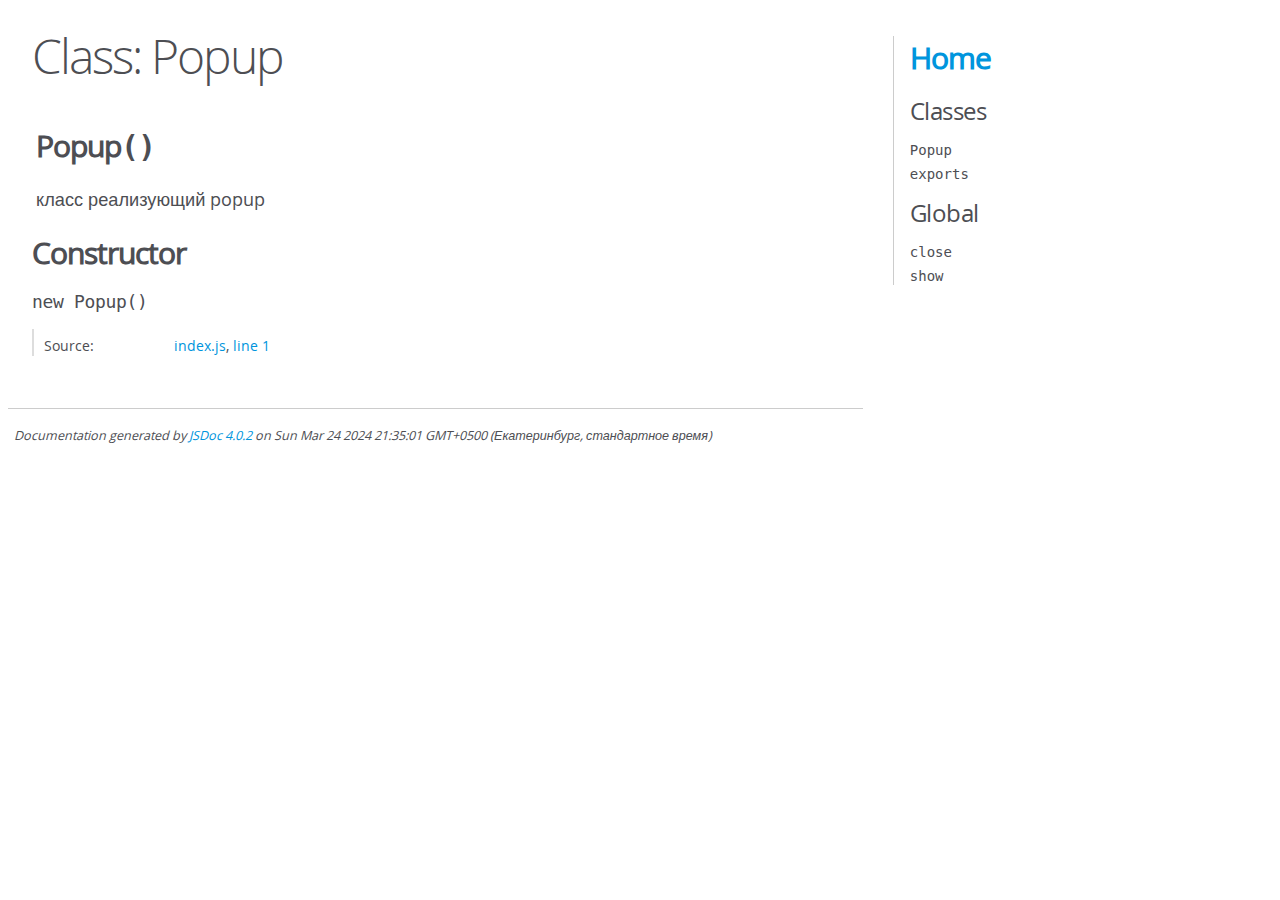
<file: telefolders/web/docs/Popup.html>
<!DOCTYPE html>
<html lang="en">
<head>
    <meta charset="utf-8">
    <title>JSDoc: Class: Popup</title>

    <script src="scripts/prettify/prettify.js"> </script>
    <script src="scripts/prettify/lang-css.js"> </script>
    <!--[if lt IE 9]>
      <script src="//html5shiv.googlecode.com/svn/trunk/html5.js"></script>
    <![endif]-->
    <link type="text/css" rel="stylesheet" href="styles/prettify-tomorrow.css">
    <link type="text/css" rel="stylesheet" href="styles/jsdoc-default.css">
</head>

<body>

<div id="main">

    <h1 class="page-title">Class: Popup</h1>

    




<section>

<header>
    
        <h2><span class="attribs"><span class="type-signature"></span></span>Popup<span class="signature">()</span><span class="type-signature"></span></h2>
        
            <div class="class-description">класс реализующий popup</div>
        
    
</header>

<article>
    <div class="container-overview">
    
        

    
    <h2>Constructor</h2>
    

    
    <h4 class="name" id="Popup"><span class="type-signature"></span>new Popup<span class="signature">()</span><span class="type-signature"></span></h4>
    

    















<dl class="details">

    

    

    

    

    

    

    

    

    

    

    

    

    
    <dt class="tag-source">Source:</dt>
    <dd class="tag-source"><ul class="dummy"><li>
        <a href="index.js.html">index.js</a>, <a href="index.js.html#line1">line 1</a>
    </li></ul></dd>
    

    

    

    
</dl>




















    
    </div>

    

    

    

    

    

    

    

    

    

    
</article>

</section>




</div>

<nav>
    <h2><a href="index.html">Home</a></h2><h3>Classes</h3><ul><li><a href="Popup.html">Popup</a></li><li><a href="module.exports_module.exports.html">exports</a></li></ul><h3>Global</h3><ul><li><a href="global.html#close">close</a></li><li><a href="global.html#show">show</a></li></ul>
</nav>

<br class="clear">

<footer>
    Documentation generated by <a href="https://github.com/jsdoc/jsdoc">JSDoc 4.0.2</a> on Sun Mar 24 2024 21:35:01 GMT+0500 (Екатеринбург, стандартное время)
</footer>

<script> prettyPrint(); </script>
<script src="scripts/linenumber.js"> </script>
</body>
</html>
</file>
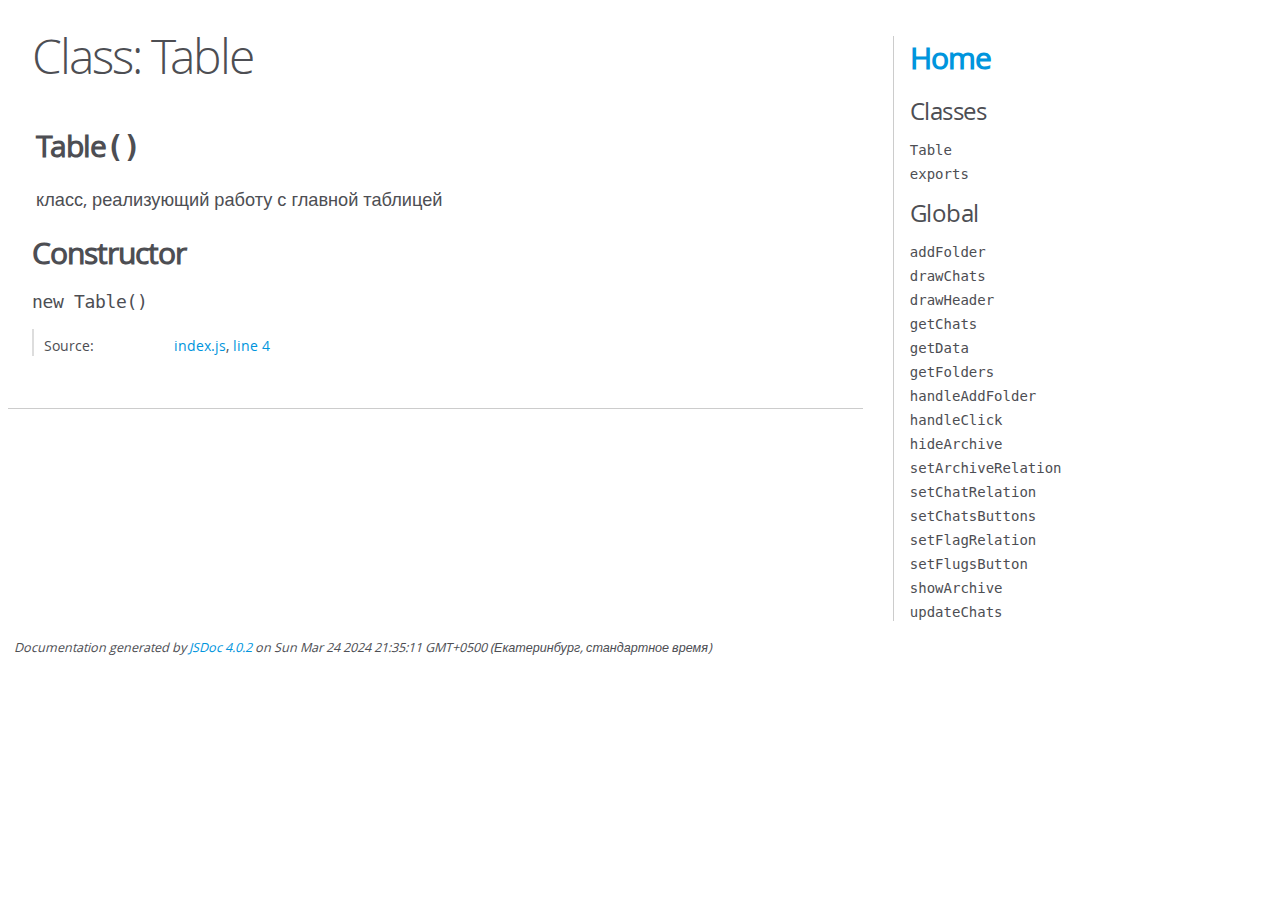
<file: telefolders/web/docs/Table.html>
<!DOCTYPE html>
<html lang="en">
<head>
    <meta charset="utf-8">
    <title>JSDoc: Class: Table</title>

    <script src="scripts/prettify/prettify.js"> </script>
    <script src="scripts/prettify/lang-css.js"> </script>
    <!--[if lt IE 9]>
      <script src="//html5shiv.googlecode.com/svn/trunk/html5.js"></script>
    <![endif]-->
    <link type="text/css" rel="stylesheet" href="styles/prettify-tomorrow.css">
    <link type="text/css" rel="stylesheet" href="styles/jsdoc-default.css">
</head>

<body>

<div id="main">

    <h1 class="page-title">Class: Table</h1>

    




<section>

<header>
    
        <h2><span class="attribs"><span class="type-signature"></span></span>Table<span class="signature">()</span><span class="type-signature"></span></h2>
        
            <div class="class-description">класс, реализующий работу с главной таблицей</div>
        
    
</header>

<article>
    <div class="container-overview">
    
        

    
    <h2>Constructor</h2>
    

    
    <h4 class="name" id="Table"><span class="type-signature"></span>new Table<span class="signature">()</span><span class="type-signature"></span></h4>
    

    















<dl class="details">

    

    

    

    

    

    

    

    

    

    

    

    

    
    <dt class="tag-source">Source:</dt>
    <dd class="tag-source"><ul class="dummy"><li>
        <a href="index.js.html">index.js</a>, <a href="index.js.html#line4">line 4</a>
    </li></ul></dd>
    

    

    

    
</dl>




















    
    </div>

    

    

    

    

    

    

    

    

    

    
</article>

</section>




</div>

<nav>
    <h2><a href="index.html">Home</a></h2><h3>Classes</h3><ul><li><a href="Table.html">Table</a></li><li><a href="module.exports_module.exports.html">exports</a></li></ul><h3>Global</h3><ul><li><a href="global.html#addFolder">addFolder</a></li><li><a href="global.html#drawChats">drawChats</a></li><li><a href="global.html#drawHeader">drawHeader</a></li><li><a href="global.html#getChats">getChats</a></li><li><a href="global.html#getData">getData</a></li><li><a href="global.html#getFolders">getFolders</a></li><li><a href="global.html#handleAddFolder">handleAddFolder</a></li><li><a href="global.html#handleClick">handleClick</a></li><li><a href="global.html#hideArchive">hideArchive</a></li><li><a href="global.html#setArchiveRelation">setArchiveRelation</a></li><li><a href="global.html#setChatRelation">setChatRelation</a></li><li><a href="global.html#setChatsButtons">setChatsButtons</a></li><li><a href="global.html#setFlagRelation">setFlagRelation</a></li><li><a href="global.html#setFlugsButton">setFlugsButton</a></li><li><a href="global.html#showArchive">showArchive</a></li><li><a href="global.html#updateChats">updateChats</a></li></ul>
</nav>

<br class="clear">

<footer>
    Documentation generated by <a href="https://github.com/jsdoc/jsdoc">JSDoc 4.0.2</a> on Sun Mar 24 2024 21:35:11 GMT+0500 (Екатеринбург, стандартное время)
</footer>

<script> prettyPrint(); </script>
<script src="scripts/linenumber.js"> </script>
</body>
</html>
</file>
<file: telefolders/web/docs/styles/prettify-tomorrow.css>
/* Tomorrow Theme */
/* Original theme - https://github.com/chriskempson/tomorrow-theme */
/* Pretty printing styles. Used with prettify.js. */
/* SPAN elements with the classes below are added by prettyprint. */
/* plain text */
.pln {
  color: #4d4d4c; }

@media screen {
  /* string content */
  .str {
    color: #718c00; }

  /* a keyword */
  .kwd {
    color: #8959a8; }

  /* a comment */
  .com {
    color: #8e908c; }

  /* a type name */
  .typ {
    color: #4271ae; }

  /* a literal value */
  .lit {
    color: #f5871f; }

  /* punctuation */
  .pun {
    color: #4d4d4c; }

  /* lisp open bracket */
  .opn {
    color: #4d4d4c; }

  /* lisp close bracket */
  .clo {
    color: #4d4d4c; }

  /* a markup tag name */
  .tag {
    color: #c82829; }

  /* a markup attribute name */
  .atn {
    color: #f5871f; }

  /* a markup attribute value */
  .atv {
    color: #3e999f; }

  /* a declaration */
  .dec {
    color: #f5871f; }

  /* a variable name */
  .var {
    color: #c82829; }

  /* a function name */
  .fun {
    color: #4271ae; } }
/* Use higher contrast and text-weight for printable form. */
@media print, projection {
  .str {
    color: #060; }

  .kwd {
    color: #006;
    font-weight: bold; }

  .com {
    color: #600;
    font-style: italic; }

  .typ {
    color: #404;
    font-weight: bold; }

  .lit {
    color: #044; }

  .pun, .opn, .clo {
    color: #440; }

  .tag {
    color: #006;
    font-weight: bold; }

  .atn {
    color: #404; }

  .atv {
    color: #060; } }
/* Style */
/*
pre.prettyprint {
  background: white;
  font-family: Consolas, Monaco, 'Andale Mono', monospace;
  font-size: 12px;
  line-height: 1.5;
  border: 1px solid #ccc;
  padding: 10px; }
*/

/* Specify class=linenums on a pre to get line numbering */
ol.linenums {
  margin-top: 0;
  margin-bottom: 0; }

/* IE indents via margin-left */
li.L0,
li.L1,
li.L2,
li.L3,
li.L4,
li.L5,
li.L6,
li.L7,
li.L8,
li.L9 {
  /* */ }

/* Alternate shading for lines */
li.L1,
li.L3,
li.L5,
li.L7,
li.L9 {
  /* */ }
</file>
<file: telefolders/web/docs/styles/jsdoc-default.css>
@font-face {
    font-family: 'Open Sans';
    font-weight: normal;
    font-style: normal;
    src: url('../fonts/OpenSans-Regular-webfont.eot');
    src:
        local('Open Sans'),
        local('OpenSans'),
        url('../fonts/OpenSans-Regular-webfont.eot?#iefix') format('embedded-opentype'),
        url('../fonts/OpenSans-Regular-webfont.woff') format('woff'),
        url('../fonts/OpenSans-Regular-webfont.svg#open_sansregular') format('svg');
}

@font-face {
    font-family: 'Open Sans Light';
    font-weight: normal;
    font-style: normal;
    src: url('../fonts/OpenSans-Light-webfont.eot');
    src:
        local('Open Sans Light'),
        local('OpenSans Light'),
        url('../fonts/OpenSans-Light-webfont.eot?#iefix') format('embedded-opentype'),
        url('../fonts/OpenSans-Light-webfont.woff') format('woff'),
        url('../fonts/OpenSans-Light-webfont.svg#open_sanslight') format('svg');
}

html
{
    overflow: auto;
    background-color: #fff;
    font-size: 14px;
}

body
{
    font-family: 'Open Sans', sans-serif;
    line-height: 1.5;
    color: #4d4e53;
    background-color: white;
}

a, a:visited, a:active {
    color: #0095dd;
    text-decoration: none;
}

a:hover {
    text-decoration: underline;
}

header
{
    display: block;
    padding: 0px 4px;
}

tt, code, kbd, samp {
    font-family: Consolas, Monaco, 'Andale Mono', monospace;
}

.class-description {
    font-size: 130%;
    line-height: 140%;
    margin-bottom: 1em;
    margin-top: 1em;
}

.class-description:empty {
    margin: 0;
}

#main {
    float: left;
    width: 70%;
}

article dl {
    margin-bottom: 40px;
}

article img {
  max-width: 100%;
}

section
{
    display: block;
    background-color: #fff;
    padding: 12px 24px;
    border-bottom: 1px solid #ccc;
    margin-right: 30px;
}

.variation {
    display: none;
}

.signature-attributes {
    font-size: 60%;
    color: #aaa;
    font-style: italic;
    font-weight: lighter;
}

nav
{
    display: block;
    float: right;
    margin-top: 28px;
    width: 30%;
    box-sizing: border-box;
    border-left: 1px solid #ccc;
    padding-left: 16px;
}

nav ul {
    font-family: 'Lucida Grande', 'Lucida Sans Unicode', arial, sans-serif;
    font-size: 100%;
    line-height: 17px;
    padding: 0;
    margin: 0;
    list-style-type: none;
}

nav ul a, nav ul a:visited, nav ul a:active {
    font-family: Consolas, Monaco, 'Andale Mono', monospace;
    line-height: 18px;
    color: #4D4E53;
}

nav h3 {
    margin-top: 12px;
}

nav li {
    margin-top: 6px;
}

footer {
    display: block;
    padding: 6px;
    margin-top: 12px;
    font-style: italic;
    font-size: 90%;
}

h1, h2, h3, h4 {
    font-weight: 200;
    margin: 0;
}

h1
{
    font-family: 'Open Sans Light', sans-serif;
    font-size: 48px;
    letter-spacing: -2px;
    margin: 12px 24px 20px;
}

h2, h3.subsection-title
{
    font-size: 30px;
    font-weight: 700;
    letter-spacing: -1px;
    margin-bottom: 12px;
}

h3
{
    font-size: 24px;
    letter-spacing: -0.5px;
    margin-bottom: 12px;
}

h4
{
    font-size: 18px;
    letter-spacing: -0.33px;
    margin-bottom: 12px;
    color: #4d4e53;
}

h5, .container-overview .subsection-title
{
    font-size: 120%;
    font-weight: bold;
    letter-spacing: -0.01em;
    margin: 8px 0 3px 0;
}

h6
{
    font-size: 100%;
    letter-spacing: -0.01em;
    margin: 6px 0 3px 0;
    font-style: italic;
}

table
{
    border-spacing: 0;
    border: 0;
    border-collapse: collapse;
}

td, th
{
    border: 1px solid #ddd;
    margin: 0px;
    text-align: left;
    vertical-align: top;
    padding: 4px 6px;
    display: table-cell;
}

thead tr
{
    background-color: #ddd;
    font-weight: bold;
}

th { border-right: 1px solid #aaa; }
tr > th:last-child { border-right: 1px solid #ddd; }

.ancestors, .attribs { color: #999; }
.ancestors a, .attribs a
{
    color: #999 !important;
    text-decoration: none;
}

.clear
{
    clear: both;
}

.important
{
    font-weight: bold;
    color: #950B02;
}

.yes-def {
    text-indent: -1000px;
}

.type-signature {
    color: #aaa;
}

.name, .signature {
    font-family: Consolas, Monaco, 'Andale Mono', monospace;
}

.details { margin-top: 14px; border-left: 2px solid #DDD; }
.details dt { width: 120px; float: left; padding-left: 10px;  padding-top: 6px; }
.details dd { margin-left: 70px; }
.details ul { margin: 0; }
.details ul { list-style-type: none; }
.details li { margin-left: 30px; padding-top: 6px; }
.details pre.prettyprint { margin: 0 }
.details .object-value { padding-top: 0; }

.description {
    margin-bottom: 1em;
    margin-top: 1em;
}

.code-caption
{
    font-style: italic;
    font-size: 107%;
    margin: 0;
}

.source
{
    border: 1px solid #ddd;
    width: 80%;
    overflow: auto;
}

.prettyprint.source {
    width: inherit;
}

.source code
{
    font-size: 100%;
    line-height: 18px;
    display: block;
    padding: 4px 12px;
    margin: 0;
    background-color: #fff;
    color: #4D4E53;
}

.prettyprint code span.line
{
  display: inline-block;
}

.prettyprint.linenums
{
  padding-left: 70px;
  -webkit-user-select: none;
  -moz-user-select: none;
  -ms-user-select: none;
  user-select: none;
}

.prettyprint.linenums ol
{
  padding-left: 0;
}

.prettyprint.linenums li
{
  border-left: 3px #ddd solid;
}

.prettyprint.linenums li.selected,
.prettyprint.linenums li.selected *
{
  background-color: lightyellow;
}

.prettyprint.linenums li *
{
  -webkit-user-select: text;
  -moz-user-select: text;
  -ms-user-select: text;
  user-select: text;
}

.params .name, .props .name, .name code {
    color: #4D4E53;
    font-family: Consolas, Monaco, 'Andale Mono', monospace;
    font-size: 100%;
}

.params td.description > p:first-child,
.props td.description > p:first-child
{
    margin-top: 0;
    padding-top: 0;
}

.params td.description > p:last-child,
.props td.description > p:last-child
{
    margin-bottom: 0;
    padding-bottom: 0;
}

.disabled {
    color: #454545;
}
</file>
